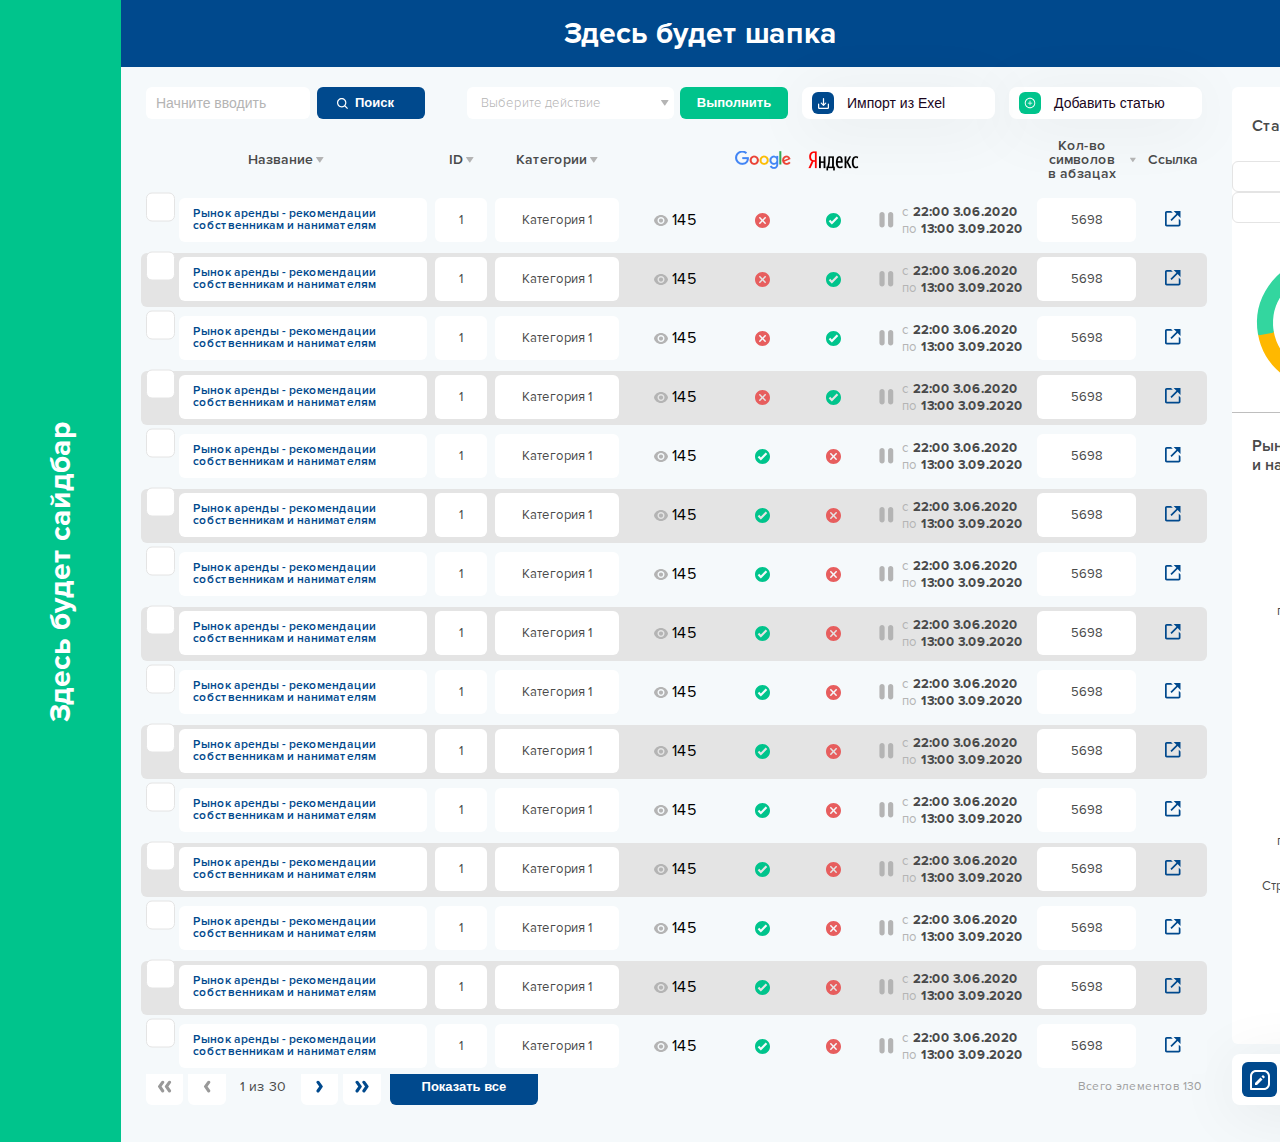
<file: index.html>
<!DOCTYPE html>
<html lang="en">

<head>
    <meta charset="UTF-8">
    <meta http-equiv="X-UA-Compatible" content="IE=edge">
    <meta name="viewport" content="width=device-width, initial-scale=1.0">
    <title>Статьи-тексты</title>
    <link rel="stylesheet" href="css/nice-select.css">
    <link rel="stylesheet" href="css/datepicker.css">
    <link rel="stylesheet" href="https://cdn.jsdelivr.net/npm/bootstrap@4.6.0/dist/css/bootstrap.min.css" integrity="sha384-B0vP5xmATw1+K9KRQjQERJvTumQW0nPEzvF6L/Z6nronJ3oUOFUFpCjEUQouq2+l" crossorigin="anonymous">
    <link rel="stylesheet" href="css/datarangepicker.css">
    <link rel="stylesheet" href="css/style.css">
</head>

<body>
    <div class="wrapper">
        <aside class='removed-sidebar'>
            <span>Здесь будет сайдбар</span>
        </aside>
        <main>
            <header class='removed-header'>Здесь будет шапка</header>
            <div class="content">
                <div class="content__left">
                    <div class="content-top">
                        <div class="content-top__left">
                            <div class="search">
                                <input type="text" placeholder="Начните вводить">
                                <button class="blue-btn">
                                    <svg width="11" height="11" viewBox="0 0 11 11" fill="none" xmlns="http://www.w3.org/2000/svg">
                                        <path d="M4.70412 9.40774C5.74783 9.40753 6.76147 9.05814 7.58363 8.41522L10.1685 11L11 10.1686L8.41508 7.58381C9.05837 6.76162 9.40799 5.7478 9.40824 4.70387C9.40824 2.11027 7.29786 0 4.70412 0C2.11039 0 0 2.11027 0 4.70387C0 7.29747 2.11039 9.40774 4.70412 9.40774ZM4.70412 1.17597C6.64986 1.17597 8.23221 2.75823 8.23221 4.70387C8.23221 6.64951 6.64986 8.23177 4.70412 8.23177C2.75838 8.23177 1.17603 6.64951 1.17603 4.70387C1.17603 2.75823 2.75838 1.17597 4.70412 1.17597Z" fill="white"/>
                                    </svg>
                                    <span>Поиск</span>
                                </button>
                            </div>
                            <div class="action">
                                <select class="select">
                                    <option disabled selected value="">Выберите действие</option>
                                    <option value="действие 1">действие 1</option>
                                    <option value="действие 2">действие 2</option>
                                    <option value="действие 3">действие 3</option>
                                </select>
                                <button class="green-btn">Выполнить</button>
                            </div>
                        </div>
                        <div class="content-top__right">
                            <button class="import-excel download-btn custom-btn">
                                <i>
                                    <svg width="11" height="11" viewBox="0 0 16 16" fill="none" xmlns="http://www.w3.org/2000/svg">
                                        <path d="M14.2222 8.88889V13.3333C14.2222 13.8222 13.8222 14.2222 13.3333 14.2222H2.66667C2.17778 14.2222 1.77778 13.8222 1.77778 13.3333V8.88889C1.77778 8.4 1.37778 8 0.888889 8C0.4 8 0 8.4 0 8.88889V14.2222C0 15.2 0.8 16 1.77778 16H14.2222C15.2 16 16 15.2 16 14.2222V8.88889C16 8.4 15.6 8 15.1111 8C14.6222 8 14.2222 8.4 14.2222 8.88889ZM8.88889 8.59556L10.56 6.92444C10.6423 6.84215 10.74 6.77687 10.8475 6.73233C10.955 6.68779 11.0703 6.66487 11.1867 6.66487C11.303 6.66487 11.4183 6.68779 11.5258 6.73233C11.6333 6.77687 11.731 6.84215 11.8133 6.92444C11.8956 7.00674 11.9609 7.10444 12.0054 7.21196C12.05 7.31949 12.0729 7.43473 12.0729 7.55111C12.0729 7.66749 12.05 7.78274 12.0054 7.89026C11.9609 7.99778 11.8956 8.09548 11.8133 8.17778L8.62222 11.3689C8.53999 11.4513 8.44231 11.5167 8.33478 11.5613C8.22725 11.6059 8.11197 11.6288 7.99556 11.6288C7.87914 11.6288 7.76387 11.6059 7.65633 11.5613C7.5488 11.5167 7.45112 11.4513 7.36889 11.3689L4.17778 8.17778C4.01158 8.01158 3.9182 7.78616 3.9182 7.55111C3.9182 7.31607 4.01158 7.09065 4.17778 6.92444C4.34398 6.75824 4.5694 6.66487 4.80444 6.66487C5.03949 6.66487 5.26491 6.75824 5.43111 6.92444L7.11111 8.59556V0.888889C7.11111 0.4 7.51111 0 8 0C8.48889 0 8.88889 0.4 8.88889 0.888889V8.59556Z" fill="white"></path>
                                    </svg>
                                </i>
                                <span>Импорт из Exel</span>
                                <input type="file" name="" id="">
                            </button>
                            <button class="add-article add-btn custom-btn">
                                <i>
                                    <svg width="12" height="12" viewBox="0 0 12 12" fill="none" xmlns="http://www.w3.org/2000/svg">
                                        <path d="M8.15625 5.625H6.375V3.84375C6.375 3.79219 6.33281 3.75 6.28125 3.75H5.71875C5.66719 3.75 5.625 3.79219 5.625 3.84375V5.625H3.84375C3.79219 5.625 3.75 5.66719 3.75 5.71875V6.28125C3.75 6.33281 3.79219 6.375 3.84375 6.375H5.625V8.15625C5.625 8.20781 5.66719 8.25 5.71875 8.25H6.28125C6.33281 8.25 6.375 8.20781 6.375 8.15625V6.375H8.15625C8.20781 6.375 8.25 6.33281 8.25 6.28125V5.71875C8.25 5.66719 8.20781 5.625 8.15625 5.625Z" fill="white"/>
                                        <path d="M6 0.75C3.10078 0.75 0.75 3.10078 0.75 6C0.75 8.89922 3.10078 11.25 6 11.25C8.89922 11.25 11.25 8.89922 11.25 6C11.25 3.10078 8.89922 0.75 6 0.75ZM6 10.3594C3.59297 10.3594 1.64062 8.40703 1.64062 6C1.64062 3.59297 3.59297 1.64062 6 1.64062C8.40703 1.64062 10.3594 3.59297 10.3594 6C10.3594 8.40703 8.40703 10.3594 6 10.3594Z" fill="white"/>
                                    </svg>
                                </i>
                                <span>Добавить статью</span>
                            </button>
                        </div>
                    </div>
                    <div class="table">
                        <div class="table__head">
                            <div class="table__head-title">
                                <span>Название</span>
                                <svg class="svg-sort" width="8" height="6" viewBox="0 0 8 6" fill="none" xmlns="http://www.w3.org/2000/svg">
                                    <path d="M3.44095 5.46338C3.47535 5.51334 3.52138 5.5542 3.57508 5.58242C3.62878 5.61064 3.68853 5.62539 3.7492 5.62539C3.80986 5.62539 3.86962 5.61064 3.92331 5.58242C3.97701 5.5542 4.02305 5.51334 4.05745 5.46338L7.43245 0.588375C7.47151 0.532147 7.49442 0.466287 7.49869 0.397952C7.50295 0.329618 7.4884 0.261421 7.45663 0.200773C7.42486 0.140124 7.37707 0.0893432 7.31846 0.0539468C7.25985 0.0185505 7.19267 -0.000107379 7.1242 4.6487e-07H0.374198C0.305889 0.000282618 0.23895 0.0191805 0.180578 0.0546616C0.122207 0.0901427 0.0746116 0.140865 0.0429113 0.201373C0.0112111 0.261881 -0.00339494 0.329886 0.000664049 0.398075C0.00472303 0.466263 0.0272934 0.532055 0.065948 0.588375L3.44095 5.46338Z" fill="#B4B4B4"/>
                                </svg>
                            </div>
                            <div class="table__head-title">
                                <span>ID</span>
                                <svg class="svg-sort" width="8" height="6" viewBox="0 0 8 6" fill="none" xmlns="http://www.w3.org/2000/svg">
                                    <path d="M3.44095 5.46338C3.47535 5.51334 3.52138 5.5542 3.57508 5.58242C3.62878 5.61064 3.68853 5.62539 3.7492 5.62539C3.80986 5.62539 3.86962 5.61064 3.92331 5.58242C3.97701 5.5542 4.02305 5.51334 4.05745 5.46338L7.43245 0.588375C7.47151 0.532147 7.49442 0.466287 7.49869 0.397952C7.50295 0.329618 7.4884 0.261421 7.45663 0.200773C7.42486 0.140124 7.37707 0.0893432 7.31846 0.0539468C7.25985 0.0185505 7.19267 -0.000107379 7.1242 4.6487e-07H0.374198C0.305889 0.000282618 0.23895 0.0191805 0.180578 0.0546616C0.122207 0.0901427 0.0746116 0.140865 0.0429113 0.201373C0.0112111 0.261881 -0.00339494 0.329886 0.000664049 0.398075C0.00472303 0.466263 0.0272934 0.532055 0.065948 0.588375L3.44095 5.46338Z" fill="#B4B4B4"/>
                                </svg>
                            </div>
                            <div class="table__head-title">
                                <span>Категории</span>
                                <svg class="svg-sort" width="8" height="6" viewBox="0 0 8 6" fill="none" xmlns="http://www.w3.org/2000/svg">
                                    <path d="M3.44095 5.46338C3.47535 5.51334 3.52138 5.5542 3.57508 5.58242C3.62878 5.61064 3.68853 5.62539 3.7492 5.62539C3.80986 5.62539 3.86962 5.61064 3.92331 5.58242C3.97701 5.5542 4.02305 5.51334 4.05745 5.46338L7.43245 0.588375C7.47151 0.532147 7.49442 0.466287 7.49869 0.397952C7.50295 0.329618 7.4884 0.261421 7.45663 0.200773C7.42486 0.140124 7.37707 0.0893432 7.31846 0.0539468C7.25985 0.0185505 7.19267 -0.000107379 7.1242 4.6487e-07H0.374198C0.305889 0.000282618 0.23895 0.0191805 0.180578 0.0546616C0.122207 0.0901427 0.0746116 0.140865 0.0429113 0.201373C0.0112111 0.261881 -0.00339494 0.329886 0.000664049 0.398075C0.00472303 0.466263 0.0272934 0.532055 0.065948 0.588375L3.44095 5.46338Z" fill="#B4B4B4"/>
                                </svg>
                            </div>
                            <div class="table__head-title">
                            </div>
                            <div class="table__head-title table__head-title--google">
                                <img src="img/google.png" alt="">
                            </div>
                            <div class="table__head-title table__head-title--yandex">
                                <img src="img/yandex.png" alt="">
                            </div>

                            <div class="table__head-title">

                            </div>
                            <div class="table__head-title">
                                <span>Кол-во символов <br> в абзацах</span>
                                <svg class="svg-sort" width="8" height="6" viewBox="0 0 8 6" fill="none" xmlns="http://www.w3.org/2000/svg">
                                    <path d="M3.44095 5.46338C3.47535 5.51334 3.52138 5.5542 3.57508 5.58242C3.62878 5.61064 3.68853 5.62539 3.7492 5.62539C3.80986 5.62539 3.86962 5.61064 3.92331 5.58242C3.97701 5.5542 4.02305 5.51334 4.05745 5.46338L7.43245 0.588375C7.47151 0.532147 7.49442 0.466287 7.49869 0.397952C7.50295 0.329618 7.4884 0.261421 7.45663 0.200773C7.42486 0.140124 7.37707 0.0893432 7.31846 0.0539468C7.25985 0.0185505 7.19267 -0.000107379 7.1242 4.6487e-07H0.374198C0.305889 0.000282618 0.23895 0.0191805 0.180578 0.0546616C0.122207 0.0901427 0.0746116 0.140865 0.0429113 0.201373C0.0112111 0.261881 -0.00339494 0.329886 0.000664049 0.398075C0.00472303 0.466263 0.0272934 0.532055 0.065948 0.588375L3.44095 5.46338Z" fill="#B4B4B4"/>
                                </svg>
                            </div>
                            <div class="table__head-title">
                                <span>Ссылка</span>
                            </div>
                        </div>
                        <div class="table__row">
                            <div>
                                <div class="table__check">
                                    <input type='checkbox' class="checkbox" id='c' />
                                    <label for='c'></label>
                                </div>
                                <div class="table__title">
                                    Рынок аренды - рекомендации собственникам и нанимателям
                                </div>
                            </div>
                            <div class="table__id">1</div>
                            <div class="table__tag">Категория 1</div>
                            <div class="table__views">
                                <img src="img/views.svg" alt="">&#160;
                                <span>145</span>
                            </div>
                            <div class="table__google">
                                <img src="img/hasno.svg" alt="">
                            </div>
                            <div class="table__yandex">
                                <img src="img/has.svg" alt="">
                            </div>
                            <div class="table__period">
                                <button></button>
                                <div>
                                    <p>
                                        <span>с</span>
                                        <strong> 22:00 3.06.2020</strong>
                                    </p>
                                    <p>
                                        <span>по</span>
                                        <strong>13:00 3.09.2020</strong>
                                    </p>
                                </div>
                            </div>
                            <div class="table__num">5698</div>
                            <div class="table__link">
                                <a href=""><img src="img/link.svg" alt=""></a>
                            </div>
                        </div>
                        <div class="table__row">
                            <div>
                                <div class="table__check">
                                    <input type='checkbox' class="checkbox" id='c2' />
                                    <label for='c2'></label>
                                </div>
                                <div class="table__title">
                                    Рынок аренды - рекомендации собственникам и нанимателям
                                </div>
                            </div>
                            <div class="table__id">1</div>
                            <div class="table__tag">Категория 1</div>
                            <div class="table__views">
                                <img src="img/views.svg" alt="">&#160;
                                <span>145</span>
                            </div>
                            <div class="table__google">
                                <img src="img/hasno.svg" alt="">
                            </div>
                            <div class="table__yandex">
                                <img src="img/has.svg" alt="">
                            </div>
                            <div class="table__period">
                                <button></button>
                                <div>
                                    <p>
                                        <span>с</span>
                                        <strong> 22:00 3.06.2020</strong>
                                    </p>
                                    <p>
                                        <span>по</span>
                                        <strong>13:00 3.09.2020</strong>
                                    </p>
                                </div>
                            </div>
                            <div class="table__num">5698</div>
                            <div class="table__link">
                                <a href=""><img src="img/link.svg" alt=""></a>
                            </div>
                        </div>
                        <div class="table__row">
                            <div>
                                <div class="table__check">
                                    <input type='checkbox' class="checkbox" id='c3' />
                                    <label for='c3'></label>
                                </div>
                                <div class="table__title">
                                    Рынок аренды - рекомендации собственникам и нанимателям
                                </div>
                            </div>
                            <div class="table__id">1</div>
                            <div class="table__tag">Категория 1</div>
                            <div class="table__views">
                                <img src="img/views.svg" alt="">&#160;
                                <span>145</span>
                            </div>
                            <div class="table__google">
                                <img src="img/hasno.svg" alt="">
                            </div>
                            <div class="table__yandex">
                                <img src="img/has.svg" alt="">
                            </div>
                            <div class="table__period">
                                <button></button>
                                <div>
                                    <p>
                                        <span>с</span>
                                        <strong> 22:00 3.06.2020</strong>
                                    </p>
                                    <p>
                                        <span>по</span>
                                        <strong>13:00 3.09.2020</strong>
                                    </p>
                                </div>
                            </div>
                            <div class="table__num">5698</div>
                            <div class="table__link">
                                <a href=""><img src="img/link.svg" alt=""></a>
                            </div>
                        </div>
                        <div class="table__row">
                            <div>
                                <div class="table__check">
                                    <input type='checkbox' class="checkbox" id='c4' />
                                    <label for='c4'></label>
                                </div>
                                <div class="table__title">
                                    Рынок аренды - рекомендации собственникам и нанимателям
                                </div>
                            </div>
                            <div class="table__id">1</div>
                            <div class="table__tag">Категория 1</div>
                            <div class="table__views">
                                <img src="img/views.svg" alt="">&#160;
                                <span>145</span>
                            </div>
                            <div class="table__google">
                                <img src="img/hasno.svg" alt="">
                            </div>
                            <div class="table__yandex">
                                <img src="img/has.svg" alt="">
                            </div>
                            <div class="table__period">
                                <button></button>
                                <div>
                                    <p>
                                        <span>с</span>
                                        <strong> 22:00 3.06.2020</strong>
                                    </p>
                                    <p>
                                        <span>по</span>
                                        <strong>13:00 3.09.2020</strong>
                                    </p>
                                </div>
                            </div>
                            <div class="table__num">5698</div>
                            <div class="table__link">
                                <a href=""><img src="img/link.svg" alt=""></a>
                            </div>
                        </div>
                        <div class="table__row">
                            <div>
                                <div class="table__check">
                                    <input type='checkbox' class="checkbox" id='c5' />
                                    <label for='c5'></label>
                                </div>
                                <div class="table__title">
                                    Рынок аренды - рекомендации собственникам и нанимателям
                                </div>
                            </div>
                            <div class="table__id">1</div>
                            <div class="table__tag">Категория 1</div>
                            <div class="table__views">
                                <img src="img/views.svg" alt="">&#160;
                                <span>145</span>
                            </div>
                            <div class="table__google">
                                <img src="img/has.svg" alt="">
                            </div>
                            <div class="table__yandex">
                                <img src="img/hasno.svg" alt="">
                            </div>
                            <div class="table__period">
                                <button></button>
                                <div>
                                    <p>
                                        <span>с</span>
                                        <strong> 22:00 3.06.2020</strong>
                                    </p>
                                    <p>
                                        <span>по</span>
                                        <strong>13:00 3.09.2020</strong>
                                    </p>
                                </div>
                            </div>
                            <div class="table__num">5698</div>
                            <div class="table__link">
                                <a href=""><img src="img/link.svg" alt=""></a>
                            </div>
                        </div>
                        <div class="table__row">
                            <div>
                                <div class="table__check">
                                    <input type='checkbox' class="checkbox" id='c6' />
                                    <label for='c6'></label>
                                </div>
                                <div class="table__title">
                                    Рынок аренды - рекомендации собственникам и нанимателям
                                </div>
                            </div>
                            <div class="table__id">1</div>
                            <div class="table__tag">Категория 1</div>
                            <div class="table__views">
                                <img src="img/views.svg" alt="">&#160;
                                <span>145</span>
                            </div>
                            <div class="table__google">
                                <img src="img/has.svg" alt="">
                            </div>
                            <div class="table__yandex">
                                <img src="img/hasno.svg" alt="">
                            </div>
                            <div class="table__period">
                                <button></button>
                                <div>
                                    <p>
                                        <span>с</span>
                                        <strong> 22:00 3.06.2020</strong>
                                    </p>
                                    <p>
                                        <span>по</span>
                                        <strong>13:00 3.09.2020</strong>
                                    </p>
                                </div>
                            </div>
                            <div class="table__num">5698</div>
                            <div class="table__link">
                                <a href=""><img src="img/link.svg" alt=""></a>
                            </div>
                        </div>
                        <div class="table__row">
                            <div>
                                <div class="table__check">
                                    <input type='checkbox' class="checkbox" id='c7' />
                                    <label for='c7'></label>
                                </div>
                                <div class="table__title">
                                    Рынок аренды - рекомендации собственникам и нанимателям
                                </div>
                            </div>
                            <div class="table__id">1</div>
                            <div class="table__tag">Категория 1</div>
                            <div class="table__views">
                                <img src="img/views.svg" alt="">&#160;
                                <span>145</span>
                            </div>
                            <div class="table__google">
                                <img src="img/has.svg" alt="">
                            </div>
                            <div class="table__yandex">
                                <img src="img/hasno.svg" alt="">
                            </div>
                            <div class="table__period">
                                <button></button>
                                <div>
                                    <p>
                                        <span>с</span>
                                        <strong> 22:00 3.06.2020</strong>
                                    </p>
                                    <p>
                                        <span>по</span>
                                        <strong>13:00 3.09.2020</strong>
                                    </p>
                                </div>
                            </div>
                            <div class="table__num">5698</div>
                            <div class="table__link">
                                <a href=""><img src="img/link.svg" alt=""></a>
                            </div>
                        </div>
                        <div class="table__row">
                            <div>
                                <div class="table__check">
                                    <input type='checkbox' class="checkbox" id='c8' />
                                    <label for='c8'></label>
                                </div>
                                <div class="table__title">
                                    Рынок аренды - рекомендации собственникам и нанимателям
                                </div>
                            </div>
                            <div class="table__id">1</div>
                            <div class="table__tag">Категория 1</div>
                            <div class="table__views">
                                <img src="img/views.svg" alt="">&#160;
                                <span>145</span>
                            </div>
                            <div class="table__google">
                                <img src="img/has.svg" alt="">
                            </div>
                            <div class="table__yandex">
                                <img src="img/hasno.svg" alt="">
                            </div>
                            <div class="table__period">
                                <button></button>
                                <div>
                                    <p>
                                        <span>с</span>
                                        <strong> 22:00 3.06.2020</strong>
                                    </p>
                                    <p>
                                        <span>по</span>
                                        <strong>13:00 3.09.2020</strong>
                                    </p>
                                </div>
                            </div>
                            <div class="table__num">5698</div>
                            <div class="table__link">
                                <a href=""><img src="img/link.svg" alt=""></a>
                            </div>
                        </div>
                        <div class="table__row">
                            <div>
                                <div class="table__check">
                                    <input type='checkbox' class="checkbox" id='c9' />
                                    <label for='c9'></label>
                                </div>
                                <div class="table__title">
                                    Рынок аренды - рекомендации собственникам и нанимателям
                                </div>
                            </div>
                            <div class="table__id">1</div>
                            <div class="table__tag">Категория 1</div>
                            <div class="table__views">
                                <img src="img/views.svg" alt="">&#160;
                                <span>145</span>
                            </div>
                            <div class="table__google">
                                <img src="img/has.svg" alt="">
                            </div>
                            <div class="table__yandex">
                                <img src="img/hasno.svg" alt="">
                            </div>
                            <div class="table__period">
                                <button></button>
                                <div>
                                    <p>
                                        <span>с</span>
                                        <strong> 22:00 3.06.2020</strong>
                                    </p>
                                    <p>
                                        <span>по</span>
                                        <strong>13:00 3.09.2020</strong>
                                    </p>
                                </div>
                            </div>
                            <div class="table__num">5698</div>
                            <div class="table__link">
                                <a href=""><img src="img/link.svg" alt=""></a>
                            </div>
                        </div>
                        <div class="table__row">
                            <div>
                                <div class="table__check">
                                    <input type='checkbox' class="checkbox" id='c10' />
                                    <label for='c10'></label>
                                </div>
                                <div class="table__title">
                                    Рынок аренды - рекомендации собственникам и нанимателям
                                </div>
                            </div>
                            <div class="table__id">1</div>
                            <div class="table__tag">Категория 1</div>
                            <div class="table__views">
                                <img src="img/views.svg" alt="">&#160;
                                <span>145</span>
                            </div>
                            <div class="table__google">
                                <img src="img/has.svg" alt="">
                            </div>
                            <div class="table__yandex">
                                <img src="img/hasno.svg" alt="">
                            </div>
                            <div class="table__period">
                                <button></button>
                                <div>
                                    <p>
                                        <span>с</span>
                                        <strong> 22:00 3.06.2020</strong>
                                    </p>
                                    <p>
                                        <span>по</span>
                                        <strong>13:00 3.09.2020</strong>
                                    </p>
                                </div>
                            </div>
                            <div class="table__num">5698</div>
                            <div class="table__link">
                                <a href=""><img src="img/link.svg" alt=""></a>
                            </div>
                        </div>
                        <div class="table__row">
                            <div>
                                <div class="table__check">
                                    <input type='checkbox' class="checkbox" id='c11' />
                                    <label for='c11'></label>
                                </div>
                                <div class="table__title">
                                    Рынок аренды - рекомендации собственникам и нанимателям
                                </div>
                            </div>
                            <div class="table__id">1</div>
                            <div class="table__tag">Категория 1</div>
                            <div class="table__views">
                                <img src="img/views.svg" alt="">&#160;
                                <span>145</span>
                            </div>
                            <div class="table__google">
                                <img src="img/has.svg" alt="">
                            </div>
                            <div class="table__yandex">
                                <img src="img/hasno.svg" alt="">
                            </div>
                            <div class="table__period">
                                <button></button>
                                <div>
                                    <p>
                                        <span>с</span>
                                        <strong> 22:00 3.06.2020</strong>
                                    </p>
                                    <p>
                                        <span>по</span>
                                        <strong>13:00 3.09.2020</strong>
                                    </p>
                                </div>
                            </div>
                            <div class="table__num">5698</div>
                            <div class="table__link">
                                <a href=""><img src="img/link.svg" alt=""></a>
                            </div>
                        </div>
                        <div class="table__row">
                            <div>
                                <div class="table__check">
                                    <input type='checkbox' class="checkbox" id='c12' />
                                    <label for='c12'></label>
                                </div>
                                <div class="table__title">
                                    Рынок аренды - рекомендации собственникам и нанимателям
                                </div>
                            </div>
                            <div class="table__id">1</div>
                            <div class="table__tag">Категория 1</div>
                            <div class="table__views">
                                <img src="img/views.svg" alt="">&#160;
                                <span>145</span>
                            </div>
                            <div class="table__google">
                                <img src="img/has.svg" alt="">
                            </div>
                            <div class="table__yandex">
                                <img src="img/hasno.svg" alt="">
                            </div>
                            <div class="table__period">
                                <button></button>
                                <div>
                                    <p>
                                        <span>с</span>
                                        <strong> 22:00 3.06.2020</strong>
                                    </p>
                                    <p>
                                        <span>по</span>
                                        <strong>13:00 3.09.2020</strong>
                                    </p>
                                </div>
                            </div>
                            <div class="table__num">5698</div>
                            <div class="table__link">
                                <a href=""><img src="img/link.svg" alt=""></a>
                            </div>
                        </div>
                        <div class="table__row">
                            <div>
                                <div class="table__check">
                                    <input type='checkbox' class="checkbox" id='c6' />
                                    <label for='c6'></label>
                                </div>
                                <div class="table__title">
                                    Рынок аренды - рекомендации собственникам и нанимателям
                                </div>
                            </div>
                            <div class="table__id">1</div>
                            <div class="table__tag">Категория 1</div>
                            <div class="table__views">
                                <img src="img/views.svg" alt="">&#160;
                                <span>145</span>
                            </div>
                            <div class="table__google">
                                <img src="img/has.svg" alt="">
                            </div>
                            <div class="table__yandex">
                                <img src="img/hasno.svg" alt="">
                            </div>
                            <div class="table__period">
                                <button></button>
                                <div>
                                    <p>
                                        <span>с</span>
                                        <strong> 22:00 3.06.2020</strong>
                                    </p>
                                    <p>
                                        <span>по</span>
                                        <strong>13:00 3.09.2020</strong>
                                    </p>
                                </div>
                            </div>
                            <div class="table__num">5698</div>
                            <div class="table__link">
                                <a href=""><img src="img/link.svg" alt=""></a>
                            </div>
                        </div>
                        <div class="table__row">
                            <div>
                                <div class="table__check">
                                    <input type='checkbox' class="checkbox" id='c7' />
                                    <label for='c7'></label>
                                </div>
                                <div class="table__title">
                                    Рынок аренды - рекомендации собственникам и нанимателям
                                </div>
                            </div>
                            <div class="table__id">1</div>
                            <div class="table__tag">Категория 1</div>
                            <div class="table__views">
                                <img src="img/views.svg" alt="">&#160;
                                <span>145</span>
                            </div>
                            <div class="table__google">
                                <img src="img/has.svg" alt="">
                            </div>
                            <div class="table__yandex">
                                <img src="img/hasno.svg" alt="">
                            </div>
                            <div class="table__period">
                                <button></button>
                                <div>
                                    <p>
                                        <span>с</span>
                                        <strong> 22:00 3.06.2020</strong>
                                    </p>
                                    <p>
                                        <span>по</span>
                                        <strong>13:00 3.09.2020</strong>
                                    </p>
                                </div>
                            </div>
                            <div class="table__num">5698</div>
                            <div class="table__link">
                                <a href=""><img src="img/link.svg" alt=""></a>
                            </div>
                        </div>
                        <div class="table__row">
                            <div>
                                <div class="table__check">
                                    <input type='checkbox' class="checkbox" id='c8' />
                                    <label for='c8'></label>
                                </div>
                                <div class="table__title">
                                    Рынок аренды - рекомендации собственникам и нанимателям
                                </div>
                            </div>
                            <div class="table__id">1</div>
                            <div class="table__tag">Категория 1</div>
                            <div class="table__views">
                                <img src="img/views.svg" alt="">&#160;
                                <span>145</span>
                            </div>
                            <div class="table__google">
                                <img src="img/has.svg" alt="">
                            </div>
                            <div class="table__yandex">
                                <img src="img/hasno.svg" alt="">
                            </div>
                            <div class="table__period">
                                <button></button>
                                <div>
                                    <p>
                                        <span>с</span>
                                        <strong> 22:00 3.06.2020</strong>
                                    </p>
                                    <p>
                                        <span>по</span>
                                        <strong>13:00 3.09.2020</strong>
                                    </p>
                                </div>
                            </div>
                            <div class="table__num">5698</div>
                            <div class="table__link">
                                <a href=""><img src="img/link.svg" alt=""></a>
                            </div>
                        </div>
                    </div>
                    <div class="content-bottom ">
                        <div class="content-bottom__left ">
                            <div class="pagination ">
                                <button class="pagination__btn pagination__btn--disabled ">
                                    <svg width="15 " height="13 " viewBox="0 0 15 13 " fill="none " xmlns="http://www.w3.org/2000/svg ">
                                        <path d="M1.089 7.08982L4.53102 11.9035C4.82069 12.3125 5.28929 12.5596 5.79196 12.5596C7.06142 12.5596 7.79413 11.1282 7.06142 10.0973L4.5651 6.59567L7.06142 3.09401C7.80264 2.06311 7.06142 0.631772 5.79196 0.631772C5.28929
                                    0.631772 4.81218 0.878848 4.5225 1.2878L1.08048 6.10152C0.876002 6.39971 0.876002 6.79163 1.089 7.08982Z " fill="#00498D "/>
                                        <path d="M7.90443 7.08982L11.3379 11.9035C11.6361 12.3125 12.1047 12.5596 12.6074 12.5596C13.8768 12.5596 14.6181 11.1282 13.8768 10.0973L11.3805 6.59567L13.8768 3.09401C14.6181 2.06311 13.8768 0.631772 12.6074
                                    0.631772C12.1047 0.631772 11.6276 0.878848 11.3379 1.2878L7.89591 6.10152C7.69143 6.39971 7.69143 6.79163 7.90443 7.08982Z " fill="#00498D "/>
                                    </svg>
                                </button>
                                <button class="pagination__btn pagination__btn--disabled ">
                                    <svg width="8 " height="13 " viewBox="0 0 8 13 " fill="none " xmlns="http://www.w3.org/2000/svg ">
                                        <path d="M1.09583 7.08982L4.53786 11.9035C4.82753 12.3125 5.29612 12.5596 5.79879 12.5596C7.06825 12.5596 7.80096 11.1282 7.06825 10.0973L4.57194 6.59567L7.06825 3.09401C7.80948 2.06311 7.06825 0.631772 5.79879
                                    0.631772C5.29612 0.631772 4.81901 0.878848 4.52934 1.2878L1.08731 6.10152C0.882838 6.39971 0.882838 6.79163 1.09583 7.08982Z " fill="#00498D "/>
                                    </svg>
                                </button>
                                <span>1 из 30</span>
                                <button class="pagination__btn ">
                                    <svg width="7 " height="13 " viewBox="0 0 7 13 " fill="none " xmlns="http://www.w3.org/2000/svg ">
                                        <path d="M6.66393 6.10146L3.22191 1.28774C2.93224 0.87879 2.46364 0.631714 1.96097 0.631714C0.691513 0.631714 -0.0411954 2.06305 0.691512 3.09395L3.18783 6.59561L0.691512 10.0973C-0.0497153 11.1282 0.691513 12.5595
                                    1.96097 12.5595C2.46364 12.5595 2.94075 12.3124 3.23043 11.9035L6.67245 7.08976C6.87693 6.79157 6.87693 6.39966 6.66393 6.10146Z " fill="#00498D "/>
                                    </svg>
                                </button>
                                <button class="pagination__btn ">
                                    <svg width="14 " height="13 " viewBox="0 0 14 13 " fill="none " xmlns="http://www.w3.org/2000/svg ">
                                        <path d="M13.5223 6.10146L10.0803 1.28774C9.79063 0.87879 9.32204 0.631714 8.81937 0.631714C7.54991 0.631714 6.8172 2.06305 7.54991 3.09395L10.0462 6.59561L7.54991 10.0973C6.80868 11.1282 7.54991 12.5595 8.81937
                                    12.5595C9.32204 12.5595 9.79915 12.3124 10.0888 11.9035L13.5308 7.08976C13.7353 6.79157 13.7353 6.39966 13.5223 6.10146Z " fill="#00498D "/>
                                        <path d="M6.7069 6.10146L3.2734 1.28774C2.9752 0.87879 2.50661 0.631714 2.00394 0.631714C0.734481 0.631714 -0.00674638 2.06305 0.734481 3.09395L3.2308 6.59561L0.734481 10.0973C-0.00674638 11.1282 0.734481 12.5595
                                    2.00394 12.5595C2.50661 12.5595 2.98372 12.3124 3.2734 11.9035L6.71542 7.08976C6.9199 6.79157 6.9199 6.39966 6.7069 6.10146Z " fill="#00498D "/>
                                    </svg>
                                </button>
                            </div>
                            <button class="show__all blue-btn ">
                                <select class="select ">
                                    <option value="Показать все">Показать все</option>
                                    <option value="10 ">10</option>
                                    <option value="20 ">20</option>
                                    <option value="30 ">30</option>
                                </select>
                            </button>
                        </div>
                        <div class="content-bottom__right ">
                            Всего элементов 130
                        </div>
                    </div>
                </div>
                <div class="content__right">
                    <div class="content__right-inner">
                        <p class="content__right-title">Статистика по статьям</p>
                        <!-- <input type="text" name="datesright"> -->
                        <daterangepicker-two-input></daterangepicker-two-input>
                        <div class="statistic">
                            <div class="chart-block">
                                <canvas width="100%" height="100%" id="myChart"></canvas>
                                <span>72%</span>
                            </div>
                            <div class="statistic__block">
                                <div class="statistic__item statistic__item--blue">
                                    <div>
                                        <i></i>
                                        <span>Просмотры</span>
                                    </div>
                                    <div>
                                        <strong>20</strong>
                                        <span>&#160;(32%)</span>
                                    </div>
                                </div>
                                <div class="statistic__item statistic__item--orange">
                                    <div>
                                        <i></i>
                                        <span>Клики</span>
                                    </div>
                                    <div>
                                        <strong>20</strong>
                                        <span> &#160;(32%)</span>
                                    </div>
                                </div>
                                <div class="statistic__item statistic__item--red">
                                    <div>
                                        <i></i>
                                        <span>Избранное</span>
                                    </div>
                                    <div>
                                        <strong>15</strong>
                                        <span> &#160;(24%)</span>
                                    </div>
                                </div>
                                <div class="statistic__item statistic__item--green">
                                    <div>
                                        <i></i>
                                        <span>CTR</span>
                                    </div>
                                    <div>
                                        <strong>7</strong>
                                        <span>&#160; (12%)</span>
                                    </div>
                                </div>
                            </div>
                        </div>
                        <div class="statistic-info">
                            <p class="statistic-info__title">Рынок аренды - рекомендации собственникам и нанимателям</p>
                            <div class="pr-3 statistic-info__item">
                                <span>Название</span>
                                <div>Рынок аренды - рекомендации собственникам и нанимателям</div>
                            </div>
                            <div class="statistic-info__item">
                                <span>ID</span>
                                <div>1</div>
                            </div>
                            <div class="statistic-info__item">
                                <span>Дата <br> публикации</span>
                                <div>23.05.2020</div>
                            </div>
                            <div class="statistic-info__item">
                                <span>Теги</span>
                                <div>Недвижимость, Недвижимость, Недвижимость, Недвижимость,Недвижимость,</div>
                            </div>
                            <div class="statistic-info__item">
                                <span>Оценка</span>
                                <div class="rating-block justify-content-start">
                                    <div class="rating">
                                        <svg class="rating__item" width="17" height="17" viewBox="0 0 17 17" fill="none" xmlns="http://www.w3.org/2000/svg">
                                            <path d="M16.4505 5.98618L11.3543 5.21059L9.07611 0.374144C9.01388 0.241725 8.91152 0.134529 8.78506 0.0693701C8.46793 -0.0945772 8.08254 0.0420455 7.92397 0.374144L5.64581 5.21059L0.549539 5.98618C0.409035 6.0072 0.280575 6.07656 0.182222 6.18166C0.0633192 6.30964 -0.00220171 6.48181 5.64944e-05 6.66035C0.0023147 6.83888 0.0721672 7.00918 0.194265 7.13381L3.88148 10.8983L3.01036 16.214C2.98993 16.3376 3.003 16.4648 3.04808 16.5811C3.09316 16.6973 3.16845 16.7981 3.26541 16.8718C3.36237 16.9456 3.47713 16.9894 3.59666 16.9983C3.7162 17.0072 3.83573 16.9809 3.9417 16.9223L8.50004 14.4127L13.0584 16.9223C13.1828 16.9917 13.3273 17.0148 13.4658 16.9896C13.8151 16.9265 14.0499 16.5797 13.9897 16.214L13.1186 10.8983L16.8058 7.13381C16.9062 7.03082 16.9724 6.8963 16.9925 6.74917C17.0467 6.38134 16.8018 6.04083 16.4505 5.98618Z" fill="#FFCD4D"></path>
                                        </svg>
                                        <svg class="rating__item" width="17" height="17" viewBox="0 0 17 17" fill="none" xmlns="http://www.w3.org/2000/svg">
                                            <path d="M16.4505 5.98618L11.3543 5.21059L9.07611 0.374144C9.01388 0.241725 8.91152 0.134529 8.78506 0.0693701C8.46793 -0.0945772 8.08254 0.0420455 7.92397 0.374144L5.64581 5.21059L0.549539 5.98618C0.409035 6.0072 0.280575 6.07656 0.182222 6.18166C0.0633192 6.30964 -0.00220171 6.48181 5.64944e-05 6.66035C0.0023147 6.83888 0.0721672 7.00918 0.194265 7.13381L3.88148 10.8983L3.01036 16.214C2.98993 16.3376 3.003 16.4648 3.04808 16.5811C3.09316 16.6973 3.16845 16.7981 3.26541 16.8718C3.36237 16.9456 3.47713 16.9894 3.59666 16.9983C3.7162 17.0072 3.83573 16.9809 3.9417 16.9223L8.50004 14.4127L13.0584 16.9223C13.1828 16.9917 13.3273 17.0148 13.4658 16.9896C13.8151 16.9265 14.0499 16.5797 13.9897 16.214L13.1186 10.8983L16.8058 7.13381C16.9062 7.03082 16.9724 6.8963 16.9925 6.74917C17.0467 6.38134 16.8018 6.04083 16.4505 5.98618Z" fill="#FFCD4D"></path>
                                        </svg>
                                        <svg class="rating__item" width="17" height="17" viewBox="0 0 17 17" fill="none" xmlns="http://www.w3.org/2000/svg">
                                            <path d="M16.4505 5.98618L11.3543 5.21059L9.07611 0.374144C9.01388 0.241725 8.91152 0.134529 8.78506 0.0693701C8.46793 -0.0945772 8.08254 0.0420455 7.92397 0.374144L5.64581 5.21059L0.549539 5.98618C0.409035 6.0072 0.280575 6.07656 0.182222 6.18166C0.0633192 6.30964 -0.00220171 6.48181 5.64944e-05 6.66035C0.0023147 6.83888 0.0721672 7.00918 0.194265 7.13381L3.88148 10.8983L3.01036 16.214C2.98993 16.3376 3.003 16.4648 3.04808 16.5811C3.09316 16.6973 3.16845 16.7981 3.26541 16.8718C3.36237 16.9456 3.47713 16.9894 3.59666 16.9983C3.7162 17.0072 3.83573 16.9809 3.9417 16.9223L8.50004 14.4127L13.0584 16.9223C13.1828 16.9917 13.3273 17.0148 13.4658 16.9896C13.8151 16.9265 14.0499 16.5797 13.9897 16.214L13.1186 10.8983L16.8058 7.13381C16.9062 7.03082 16.9724 6.8963 16.9925 6.74917C17.0467 6.38134 16.8018 6.04083 16.4505 5.98618Z" fill="#FFCD4D"></path>
                                        </svg>
                                        <svg class="rating__item" width="17" height="17" viewBox="0 0 17 17" fill="none" xmlns="http://www.w3.org/2000/svg">
                                            <path d="M16.4505 5.98618L11.3543 5.21059L9.07611 0.374144C9.01388 0.241725 8.91152 0.134529 8.78506 0.0693701C8.46793 -0.0945772 8.08254 0.0420455 7.92397 0.374144L5.64581 5.21059L0.549539 5.98618C0.409035 6.0072 0.280575 6.07656 0.182222 6.18166C0.0633192 6.30964 -0.00220171 6.48181 5.64944e-05 6.66035C0.0023147 6.83888 0.0721672 7.00918 0.194265 7.13381L3.88148 10.8983L3.01036 16.214C2.98993 16.3376 3.003 16.4648 3.04808 16.5811C3.09316 16.6973 3.16845 16.7981 3.26541 16.8718C3.36237 16.9456 3.47713 16.9894 3.59666 16.9983C3.7162 17.0072 3.83573 16.9809 3.9417 16.9223L8.50004 14.4127L13.0584 16.9223C13.1828 16.9917 13.3273 17.0148 13.4658 16.9896C13.8151 16.9265 14.0499 16.5797 13.9897 16.214L13.1186 10.8983L16.8058 7.13381C16.9062 7.03082 16.9724 6.8963 16.9925 6.74917C17.0467 6.38134 16.8018 6.04083 16.4505 5.98618Z" fill="#FFCD4D"></path>
                                        </svg>
                                        <svg width="17" height="17" viewBox="0 0 17 17" fill="none" xmlns="http://www.w3.org/2000/svg">
                                            <path d="M16.4505 5.98618L11.3543 5.21059L9.07611 0.374144C9.01388 0.241725 8.91152 0.134529 8.78506 0.0693701C8.46793 -0.0945772 8.08254 0.0420455 7.92397 0.374144L5.64581 5.21059L0.549539 5.98618C0.409035 6.0072 0.280575 6.07656 0.182222 6.18166C0.0633192 6.30964 -0.00220171 6.48181 5.64944e-05 6.66035C0.0023147 6.83888 0.0721672 7.00918 0.194265 7.13381L3.88148 10.8983L3.01036 16.214C2.98993 16.3376 3.003 16.4648 3.04808 16.5811C3.09316 16.6973 3.16845 16.7981 3.26541 16.8718C3.36237 16.9456 3.47713 16.9894 3.59666 16.9983C3.7162 17.0072 3.83573 16.9809 3.9417 16.9223L8.50004 14.4127L13.0584 16.9223C13.1828 16.9917 13.3273 17.0148 13.4658 16.9896C13.8151 16.9265 14.0499 16.5797 13.9897 16.214L13.1186 10.8983L16.8058 7.13381C16.9062 7.03082 16.9724 6.8963 16.9925 6.74917C17.0467 6.38134 16.8018 6.04083 16.4505 5.98618Z" fill="#B4B4B4"></path>
                                        </svg>
                                    </div>
                                    <div class="rating-num">
                                        <svg width="12" height="12" viewBox="0 0 12 12" fill="none" xmlns="http://www.w3.org/2000/svg">
                                            <path d="M11.9894 4.63497C11.9641 4.55721 11.8969 4.5005 11.8159 4.48869L7.93022 3.92399L6.19252 0.403059C6.15643 0.329599 6.08168 0.283203 6.00006 0.283203C5.91844 0.283203 5.84348 0.329599 5.8076 0.403059L4.06969 3.92421L0.184033 4.48891C0.103055 4.50072 0.0360388 4.55721 0.0104781 4.63518C-0.0146531 4.71272 0.00618214 4.79821 0.0648214 4.85513L2.87671 7.59593L2.21278 11.4661C2.19903 11.5467 2.23211 11.6281 2.29805 11.6762C2.36443 11.7247 2.45228 11.731 2.52423 11.6925L6.00006 9.86546L9.47546 11.6925C9.50682 11.7091 9.5414 11.7172 9.57556 11.7172C9.62002 11.7172 9.66427 11.7035 9.70185 11.6762C9.76801 11.6281 9.80109 11.5467 9.78713 11.4661L9.12341 7.59614L11.9353 4.85513C11.9937 4.79778 12.0148 4.71251 11.9894 4.63497Z" fill="#B4B4B4"></path>
                                        </svg>
                                        <span>4</span>
                                    </div>
                                    <div class="rating-group">
                                        <img src="img/group-star.svg" alt="">
                                        <span>127</span>
                                    </div>
                                </div>
                            </div>
                            <div class="statistic-info__item">
                                <span>Кол-во символов <br>                                в абзацах</span>
                                <div>5698</div>
                            </div>
                            <div class="statistic-info__item">
                                <span>Дата <br> публикации</span>
                                <div class="period__block">
                                    <div class="table__period">
                                        <div>
                                            <p>
                                                <span>с</span>
                                                <strong> 22:00 3.06.2020</strong>
                                            </p>
                                            <p>
                                                <span>по</span>
                                                <strong>13:00 3.09.2020</strong>
                                            </p>
                                        </div>
                                    </div>
                                    <div class="period__buttons">
                                        <button><img src="img/play.svg" alt=""></button>
                                        <button><img src="img/pause.svg" alt=""></button>
                                        <button><img src="img/clock.svg" alt=""></button>
                                    </div>
                                </div>
                            </div>
                            <div class="statistic-info__item">
                                <span>Страница SEO</span>
                                <div>
                                    <a href=""><img src="img/link.svg" alt=""></a>
                                </div>
                            </div>
                        </div>
                    </div>

                    <div class="content__right-nav">
                        <button class="edit-btn custom-btn">
                            <i>
                                <svg width="20" height="20" viewBox="0 0 20 20" fill="none" xmlns="http://www.w3.org/2000/svg">
                                    <path d="M14 0H6C2.691 0 0 2.691 0 6V19C0 19.2652 0.105357 19.5196 0.292893 19.7071C0.48043 19.8946 0.734784 20 1 20H14C17.309 20 20 17.309 20 14V6C20 2.691 17.309 0 14 0ZM18 14C18 16.206 16.206 18 14 18H2V6C2 3.794 3.794 2 6 2H14C16.206 2 18 3.794 18 6V14Z" fill="white"/>
                                    <path d="M5 12.9868V14.9858H6.999L12.528 9.46382L10.53 7.46582L5 12.9868Z" fill="white"/>
                                    <path d="M13.4707 8.522L11.4727 6.522L12.9957 5L14.9957 6.999L13.4707 8.522Z" fill="white"/>
                                </svg>
                            </i>
                            <span>Редактировать</span>
                        </button>
                        <button class="delete-btn custom-btn">
                            <i>
                                <svg width="22" height="22" viewBox="0 0 22 22" fill="none" xmlns="http://www.w3.org/2000/svg">
                                    <path d="M11 0C8.08262 0 5.28473 1.15893 3.22183 3.22183C1.15893 5.28473 0 8.08262 0 11C0 13.9174 1.15893 16.7153 3.22183 18.7782C5.28473 20.8411 8.08262 22 11 22C13.9174 22 16.7153 20.8411 18.7782 18.7782C20.8411 16.7153 22 13.9174 22 11C22 8.08262 20.8411 5.28473 18.7782 3.22183C16.7153 1.15893 13.9174 0 11 0V0ZM11 19.9375C8.62963 19.9375 6.35634 18.9959 4.68023 17.3198C3.00413 15.6437 2.0625 13.3704 2.0625 11C2.0625 8.62963 3.00413 6.35634 4.68023 4.68023C6.35634 3.00413 8.62963 2.0625 11 2.0625C13.3704 2.0625 15.6437 3.00413 17.3198 4.68023C18.9959 6.35634 19.9375 8.62963 19.9375 11C19.9375 13.3704 18.9959 15.6437 17.3198 17.3198C15.6437 18.9959 13.3704 19.9375 11 19.9375Z" fill="#FFFFFF"/>
                                    <path d="M14.4375 5.5L11 8.9375L7.5625 5.5L5.5 7.5625L8.9375 11L5.5 14.4375L7.5625 16.5L11 13.0625L14.4375 16.5L16.5 14.4375L13.0625 11L16.5 7.5625L14.4375 5.5Z" fill="#FFFFFF"/>
                                </svg>
                            </i>
                            <span>Удалить</span>
                        </button>
                    </div>

                </div>

            </div>
        </main>
    </div>

    <script src="js/jquery-1.11.3.min.js"></script>
    <script src="js/bootstrap.min.js"></script>
    <script src="js/jquery.mCustomScrollbar.concat.min.js"></script>
    <script src="js/jquery.nice-select.min.js"></script>
    <script src="js/datapicker.js"></script>
    <script src="js/chart.min.js"></script>
    <script src="js/moment.js"></script>
    <script src="js/daterangepicker.js"></script>
    <script src="js/index.js"></script>
</body>

</html>
</file>
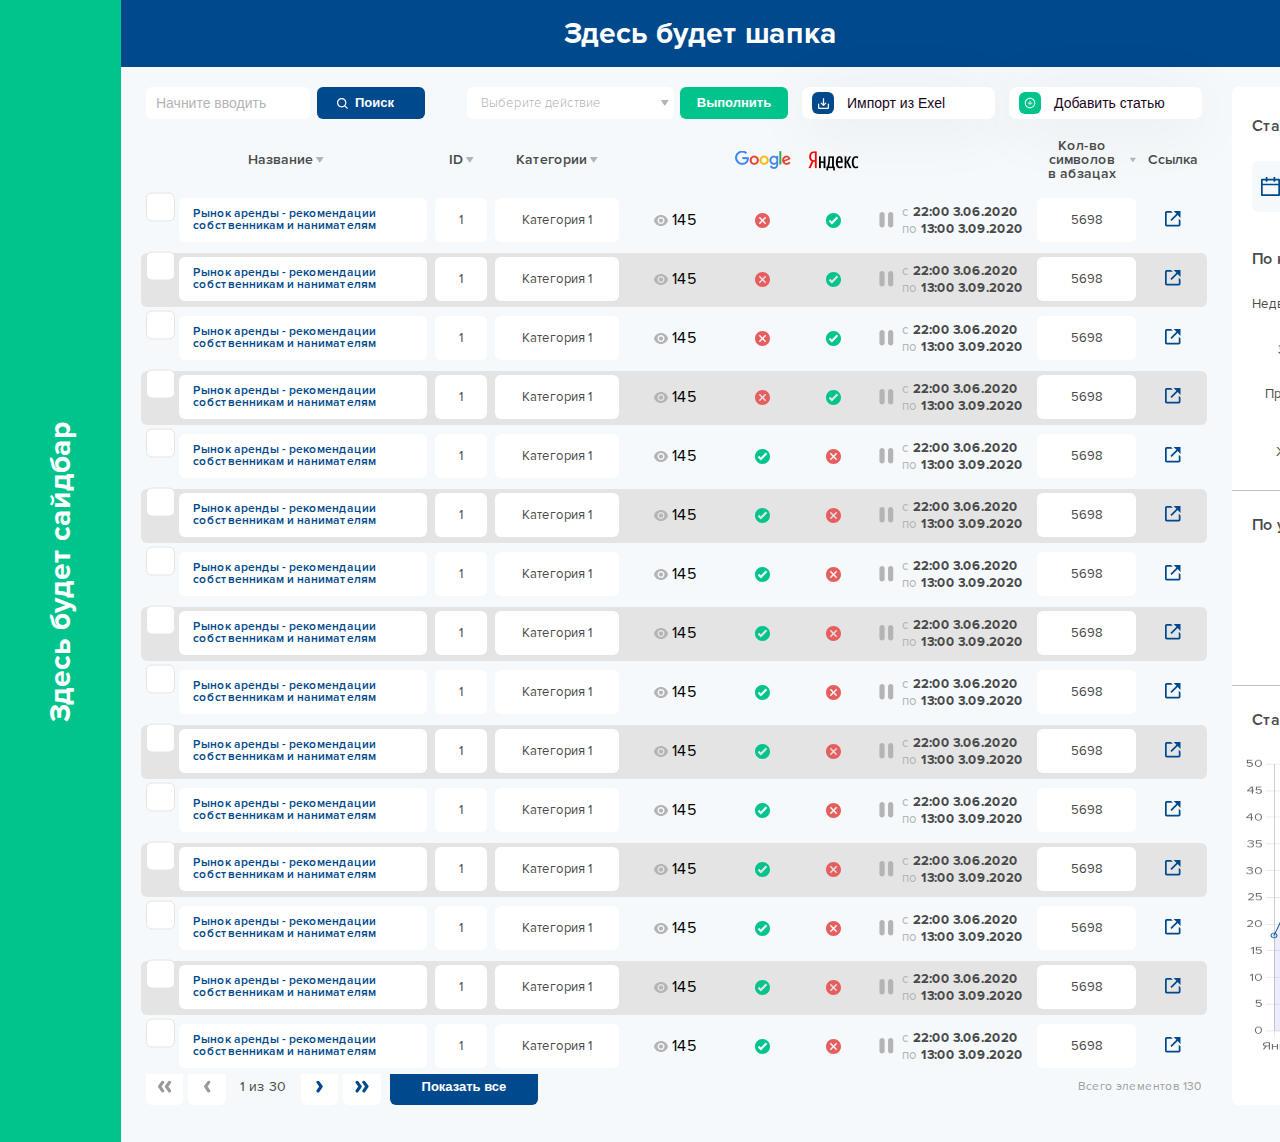
<file: index2.html>
<!DOCTYPE html>
<html lang="en">

<head>
    <meta charset="UTF-8">
    <meta http-equiv="X-UA-Compatible" content="IE=edge">
    <meta name="viewport" content="width=device-width, initial-scale=1.0">
    <title>Статьи-тексты</title>
    <link rel="stylesheet" href="css/nice-select.css">
    <link rel="stylesheet" href="css/datepicker.css">
    <link rel="stylesheet" href="https://cdn.jsdelivr.net/npm/bootstrap@4.6.0/dist/css/bootstrap.min.css" integrity="sha384-B0vP5xmATw1+K9KRQjQERJvTumQW0nPEzvF6L/Z6nronJ3oUOFUFpCjEUQouq2+l" crossorigin="anonymous">
    <link rel="stylesheet" href="css/datarangepicker.css">
    <link rel="stylesheet" href="css/style.css">
</head>

<body>
    <div class="wrapper">
        <aside class='removed-sidebar'>
            <span>Здесь будет сайдбар</span>
        </aside>
        <main>
            <header class='removed-header'>Здесь будет шапка</header>
            <div class="content">
                <div class="content__left">
                    <div class="content-top">
                        <div class="content-top__left">
                            <div class="search">
                                <input type="text" placeholder="Начните вводить">
                                <button class="blue-btn">
                                    <svg width="11" height="11" viewBox="0 0 11 11" fill="none" xmlns="http://www.w3.org/2000/svg">
                                        <path d="M4.70412 9.40774C5.74783 9.40753 6.76147 9.05814 7.58363 8.41522L10.1685 11L11 10.1686L8.41508 7.58381C9.05837 6.76162 9.40799 5.7478 9.40824 4.70387C9.40824 2.11027 7.29786 0 4.70412 0C2.11039 0 0 2.11027 0 4.70387C0 7.29747 2.11039 9.40774 4.70412 9.40774ZM4.70412 1.17597C6.64986 1.17597 8.23221 2.75823 8.23221 4.70387C8.23221 6.64951 6.64986 8.23177 4.70412 8.23177C2.75838 8.23177 1.17603 6.64951 1.17603 4.70387C1.17603 2.75823 2.75838 1.17597 4.70412 1.17597Z" fill="white"/>
                                    </svg>
                                    <span>Поиск</span>
                                </button>
                            </div>
                            <div class="action">
                                <select class="select">
                                    <option disabled selected value="">Выберите действие</option>
                                    <option value="действие 1">действие 1</option>
                                    <option value="действие 2">действие 2</option>
                                    <option value="действие 3">действие 3</option>
                                </select>
                                <button class="green-btn">Выполнить</button>
                            </div>
                        </div>
                        <div class="content-top__right">
                            <button class="import-excel download-btn custom-btn">
                                <i>
                                    <svg width="11" height="11" viewBox="0 0 16 16" fill="none" xmlns="http://www.w3.org/2000/svg">
                                        <path d="M14.2222 8.88889V13.3333C14.2222 13.8222 13.8222 14.2222 13.3333 14.2222H2.66667C2.17778 14.2222 1.77778 13.8222 1.77778 13.3333V8.88889C1.77778 8.4 1.37778 8 0.888889 8C0.4 8 0 8.4 0 8.88889V14.2222C0 15.2 0.8 16 1.77778 16H14.2222C15.2 16 16 15.2 16 14.2222V8.88889C16 8.4 15.6 8 15.1111 8C14.6222 8 14.2222 8.4 14.2222 8.88889ZM8.88889 8.59556L10.56 6.92444C10.6423 6.84215 10.74 6.77687 10.8475 6.73233C10.955 6.68779 11.0703 6.66487 11.1867 6.66487C11.303 6.66487 11.4183 6.68779 11.5258 6.73233C11.6333 6.77687 11.731 6.84215 11.8133 6.92444C11.8956 7.00674 11.9609 7.10444 12.0054 7.21196C12.05 7.31949 12.0729 7.43473 12.0729 7.55111C12.0729 7.66749 12.05 7.78274 12.0054 7.89026C11.9609 7.99778 11.8956 8.09548 11.8133 8.17778L8.62222 11.3689C8.53999 11.4513 8.44231 11.5167 8.33478 11.5613C8.22725 11.6059 8.11197 11.6288 7.99556 11.6288C7.87914 11.6288 7.76387 11.6059 7.65633 11.5613C7.5488 11.5167 7.45112 11.4513 7.36889 11.3689L4.17778 8.17778C4.01158 8.01158 3.9182 7.78616 3.9182 7.55111C3.9182 7.31607 4.01158 7.09065 4.17778 6.92444C4.34398 6.75824 4.5694 6.66487 4.80444 6.66487C5.03949 6.66487 5.26491 6.75824 5.43111 6.92444L7.11111 8.59556V0.888889C7.11111 0.4 7.51111 0 8 0C8.48889 0 8.88889 0.4 8.88889 0.888889V8.59556Z" fill="white"></path>
                                    </svg>
                                </i>
                                <span>Импорт из Exel</span>
                                <input type="file" name="" id="">
                            </button>
                            <button class="add-article add-btn custom-btn">
                                <i>
                                    <svg width="12" height="12" viewBox="0 0 12 12" fill="none" xmlns="http://www.w3.org/2000/svg">
                                        <path d="M8.15625 5.625H6.375V3.84375C6.375 3.79219 6.33281 3.75 6.28125 3.75H5.71875C5.66719 3.75 5.625 3.79219 5.625 3.84375V5.625H3.84375C3.79219 5.625 3.75 5.66719 3.75 5.71875V6.28125C3.75 6.33281 3.79219 6.375 3.84375 6.375H5.625V8.15625C5.625 8.20781 5.66719 8.25 5.71875 8.25H6.28125C6.33281 8.25 6.375 8.20781 6.375 8.15625V6.375H8.15625C8.20781 6.375 8.25 6.33281 8.25 6.28125V5.71875C8.25 5.66719 8.20781 5.625 8.15625 5.625Z" fill="white"/>
                                        <path d="M6 0.75C3.10078 0.75 0.75 3.10078 0.75 6C0.75 8.89922 3.10078 11.25 6 11.25C8.89922 11.25 11.25 8.89922 11.25 6C11.25 3.10078 8.89922 0.75 6 0.75ZM6 10.3594C3.59297 10.3594 1.64062 8.40703 1.64062 6C1.64062 3.59297 3.59297 1.64062 6 1.64062C8.40703 1.64062 10.3594 3.59297 10.3594 6C10.3594 8.40703 8.40703 10.3594 6 10.3594Z" fill="white"/>
                                    </svg>
                                </i>
                                <span>Добавить статью</span>
                            </button>
                        </div>
                    </div>
                    <div class="table">
                        <div class="table__head">
                            <div class="table__head-title">
                                <span>Название</span>
                                <svg class="svg-sort" width="8" height="6" viewBox="0 0 8 6" fill="none" xmlns="http://www.w3.org/2000/svg">
                                    <path d="M3.44095 5.46338C3.47535 5.51334 3.52138 5.5542 3.57508 5.58242C3.62878 5.61064 3.68853 5.62539 3.7492 5.62539C3.80986 5.62539 3.86962 5.61064 3.92331 5.58242C3.97701 5.5542 4.02305 5.51334 4.05745 5.46338L7.43245 0.588375C7.47151 0.532147 7.49442 0.466287 7.49869 0.397952C7.50295 0.329618 7.4884 0.261421 7.45663 0.200773C7.42486 0.140124 7.37707 0.0893432 7.31846 0.0539468C7.25985 0.0185505 7.19267 -0.000107379 7.1242 4.6487e-07H0.374198C0.305889 0.000282618 0.23895 0.0191805 0.180578 0.0546616C0.122207 0.0901427 0.0746116 0.140865 0.0429113 0.201373C0.0112111 0.261881 -0.00339494 0.329886 0.000664049 0.398075C0.00472303 0.466263 0.0272934 0.532055 0.065948 0.588375L3.44095 5.46338Z" fill="#B4B4B4"/>
                                </svg>
                            </div>
                            <div class="table__head-title">
                                <span>ID</span>
                                <svg class="svg-sort" width="8" height="6" viewBox="0 0 8 6" fill="none" xmlns="http://www.w3.org/2000/svg">
                                    <path d="M3.44095 5.46338C3.47535 5.51334 3.52138 5.5542 3.57508 5.58242C3.62878 5.61064 3.68853 5.62539 3.7492 5.62539C3.80986 5.62539 3.86962 5.61064 3.92331 5.58242C3.97701 5.5542 4.02305 5.51334 4.05745 5.46338L7.43245 0.588375C7.47151 0.532147 7.49442 0.466287 7.49869 0.397952C7.50295 0.329618 7.4884 0.261421 7.45663 0.200773C7.42486 0.140124 7.37707 0.0893432 7.31846 0.0539468C7.25985 0.0185505 7.19267 -0.000107379 7.1242 4.6487e-07H0.374198C0.305889 0.000282618 0.23895 0.0191805 0.180578 0.0546616C0.122207 0.0901427 0.0746116 0.140865 0.0429113 0.201373C0.0112111 0.261881 -0.00339494 0.329886 0.000664049 0.398075C0.00472303 0.466263 0.0272934 0.532055 0.065948 0.588375L3.44095 5.46338Z" fill="#B4B4B4"/>
                                </svg>
                            </div>
                            <div class="table__head-title">
                                <span>Категории</span>
                                <svg class="svg-sort" width="8" height="6" viewBox="0 0 8 6" fill="none" xmlns="http://www.w3.org/2000/svg">
                                    <path d="M3.44095 5.46338C3.47535 5.51334 3.52138 5.5542 3.57508 5.58242C3.62878 5.61064 3.68853 5.62539 3.7492 5.62539C3.80986 5.62539 3.86962 5.61064 3.92331 5.58242C3.97701 5.5542 4.02305 5.51334 4.05745 5.46338L7.43245 0.588375C7.47151 0.532147 7.49442 0.466287 7.49869 0.397952C7.50295 0.329618 7.4884 0.261421 7.45663 0.200773C7.42486 0.140124 7.37707 0.0893432 7.31846 0.0539468C7.25985 0.0185505 7.19267 -0.000107379 7.1242 4.6487e-07H0.374198C0.305889 0.000282618 0.23895 0.0191805 0.180578 0.0546616C0.122207 0.0901427 0.0746116 0.140865 0.0429113 0.201373C0.0112111 0.261881 -0.00339494 0.329886 0.000664049 0.398075C0.00472303 0.466263 0.0272934 0.532055 0.065948 0.588375L3.44095 5.46338Z" fill="#B4B4B4"/>
                                </svg>
                            </div>
                            <div class="table__head-title">
                            </div>
                            <div class="table__head-title table__head-title--google">
                                <img src="img/google.png" alt="">
                            </div>
                            <div class="table__head-title table__head-title--yandex">
                                <img src="img/yandex.png" alt="">
                            </div>

                            <div class="table__head-title">

                            </div>
                            <div class="table__head-title">
                                <span>Кол-во символов <br> в абзацах</span>
                                <svg class="svg-sort" width="8" height="6" viewBox="0 0 8 6" fill="none" xmlns="http://www.w3.org/2000/svg">
                                    <path d="M3.44095 5.46338C3.47535 5.51334 3.52138 5.5542 3.57508 5.58242C3.62878 5.61064 3.68853 5.62539 3.7492 5.62539C3.80986 5.62539 3.86962 5.61064 3.92331 5.58242C3.97701 5.5542 4.02305 5.51334 4.05745 5.46338L7.43245 0.588375C7.47151 0.532147 7.49442 0.466287 7.49869 0.397952C7.50295 0.329618 7.4884 0.261421 7.45663 0.200773C7.42486 0.140124 7.37707 0.0893432 7.31846 0.0539468C7.25985 0.0185505 7.19267 -0.000107379 7.1242 4.6487e-07H0.374198C0.305889 0.000282618 0.23895 0.0191805 0.180578 0.0546616C0.122207 0.0901427 0.0746116 0.140865 0.0429113 0.201373C0.0112111 0.261881 -0.00339494 0.329886 0.000664049 0.398075C0.00472303 0.466263 0.0272934 0.532055 0.065948 0.588375L3.44095 5.46338Z" fill="#B4B4B4"/>
                                </svg>
                            </div>
                            <div class="table__head-title">
                                <span>Ссылка</span>
                            </div>
                        </div>
                        <div class="table__row">
                            <div>
                                <div class="table__check">
                                    <input type='checkbox' class="checkbox" id='c' />
                                    <label for='c'></label>
                                </div>
                                <div class="table__title">
                                    Рынок аренды - рекомендации собственникам и нанимателям
                                </div>
                            </div>
                            <div class="table__id">1</div>
                            <div class="table__tag">Категория 1</div>
                            <div class="table__views">
                                <img src="img/views.svg" alt="">&#160;
                                <span>145</span>
                            </div>
                            <div class="table__google">
                                <img src="img/hasno.svg" alt="">
                            </div>
                            <div class="table__yandex">
                                <img src="img/has.svg" alt="">
                            </div>
                            <div class="table__period">
                                <button></button>
                                <div>
                                    <p>
                                        <span>с</span>
                                        <strong> 22:00 3.06.2020</strong>
                                    </p>
                                    <p>
                                        <span>по</span>
                                        <strong>13:00 3.09.2020</strong>
                                    </p>
                                </div>
                            </div>
                            <div class="table__num">5698</div>
                            <div class="table__link">
                                <a href=""><img src="img/link.svg" alt=""></a>
                            </div>
                        </div>
                        <div class="table__row">
                            <div>
                                <div class="table__check">
                                    <input type='checkbox' class="checkbox" id='c2' />
                                    <label for='c2'></label>
                                </div>
                                <div class="table__title">
                                    Рынок аренды - рекомендации собственникам и нанимателям
                                </div>
                            </div>
                            <div class="table__id">1</div>
                            <div class="table__tag">Категория 1</div>
                            <div class="table__views">
                                <img src="img/views.svg" alt="">&#160;
                                <span>145</span>
                            </div>
                            <div class="table__google">
                                <img src="img/hasno.svg" alt="">
                            </div>
                            <div class="table__yandex">
                                <img src="img/has.svg" alt="">
                            </div>
                            <div class="table__period">
                                <button></button>
                                <div>
                                    <p>
                                        <span>с</span>
                                        <strong> 22:00 3.06.2020</strong>
                                    </p>
                                    <p>
                                        <span>по</span>
                                        <strong>13:00 3.09.2020</strong>
                                    </p>
                                </div>
                            </div>
                            <div class="table__num">5698</div>
                            <div class="table__link">
                                <a href=""><img src="img/link.svg" alt=""></a>
                            </div>
                        </div>
                        <div class="table__row">
                            <div>
                                <div class="table__check">
                                    <input type='checkbox' class="checkbox" id='c3' />
                                    <label for='c3'></label>
                                </div>
                                <div class="table__title">
                                    Рынок аренды - рекомендации собственникам и нанимателям
                                </div>
                            </div>
                            <div class="table__id">1</div>
                            <div class="table__tag">Категория 1</div>
                            <div class="table__views">
                                <img src="img/views.svg" alt="">&#160;
                                <span>145</span>
                            </div>
                            <div class="table__google">
                                <img src="img/hasno.svg" alt="">
                            </div>
                            <div class="table__yandex">
                                <img src="img/has.svg" alt="">
                            </div>
                            <div class="table__period">
                                <button></button>
                                <div>
                                    <p>
                                        <span>с</span>
                                        <strong> 22:00 3.06.2020</strong>
                                    </p>
                                    <p>
                                        <span>по</span>
                                        <strong>13:00 3.09.2020</strong>
                                    </p>
                                </div>
                            </div>
                            <div class="table__num">5698</div>
                            <div class="table__link">
                                <a href=""><img src="img/link.svg" alt=""></a>
                            </div>
                        </div>
                        <div class="table__row">
                            <div>
                                <div class="table__check">
                                    <input type='checkbox' class="checkbox" id='c4' />
                                    <label for='c4'></label>
                                </div>
                                <div class="table__title">
                                    Рынок аренды - рекомендации собственникам и нанимателям
                                </div>
                            </div>
                            <div class="table__id">1</div>
                            <div class="table__tag">Категория 1</div>
                            <div class="table__views">
                                <img src="img/views.svg" alt="">&#160;
                                <span>145</span>
                            </div>
                            <div class="table__google">
                                <img src="img/hasno.svg" alt="">
                            </div>
                            <div class="table__yandex">
                                <img src="img/has.svg" alt="">
                            </div>
                            <div class="table__period">
                                <button></button>
                                <div>
                                    <p>
                                        <span>с</span>
                                        <strong> 22:00 3.06.2020</strong>
                                    </p>
                                    <p>
                                        <span>по</span>
                                        <strong>13:00 3.09.2020</strong>
                                    </p>
                                </div>
                            </div>
                            <div class="table__num">5698</div>
                            <div class="table__link">
                                <a href=""><img src="img/link.svg" alt=""></a>
                            </div>
                        </div>
                        <div class="table__row">
                            <div>
                                <div class="table__check">
                                    <input type='checkbox' class="checkbox" id='c5' />
                                    <label for='c5'></label>
                                </div>
                                <div class="table__title">
                                    Рынок аренды - рекомендации собственникам и нанимателям
                                </div>
                            </div>
                            <div class="table__id">1</div>
                            <div class="table__tag">Категория 1</div>
                            <div class="table__views">
                                <img src="img/views.svg" alt="">&#160;
                                <span>145</span>
                            </div>
                            <div class="table__google">
                                <img src="img/has.svg" alt="">
                            </div>
                            <div class="table__yandex">
                                <img src="img/hasno.svg" alt="">
                            </div>
                            <div class="table__period">
                                <button></button>
                                <div>
                                    <p>
                                        <span>с</span>
                                        <strong> 22:00 3.06.2020</strong>
                                    </p>
                                    <p>
                                        <span>по</span>
                                        <strong>13:00 3.09.2020</strong>
                                    </p>
                                </div>
                            </div>
                            <div class="table__num">5698</div>
                            <div class="table__link">
                                <a href=""><img src="img/link.svg" alt=""></a>
                            </div>
                        </div>
                        <div class="table__row">
                            <div>
                                <div class="table__check">
                                    <input type='checkbox' class="checkbox" id='c6' />
                                    <label for='c6'></label>
                                </div>
                                <div class="table__title">
                                    Рынок аренды - рекомендации собственникам и нанимателям
                                </div>
                            </div>
                            <div class="table__id">1</div>
                            <div class="table__tag">Категория 1</div>
                            <div class="table__views">
                                <img src="img/views.svg" alt="">&#160;
                                <span>145</span>
                            </div>
                            <div class="table__google">
                                <img src="img/has.svg" alt="">
                            </div>
                            <div class="table__yandex">
                                <img src="img/hasno.svg" alt="">
                            </div>
                            <div class="table__period">
                                <button></button>
                                <div>
                                    <p>
                                        <span>с</span>
                                        <strong> 22:00 3.06.2020</strong>
                                    </p>
                                    <p>
                                        <span>по</span>
                                        <strong>13:00 3.09.2020</strong>
                                    </p>
                                </div>
                            </div>
                            <div class="table__num">5698</div>
                            <div class="table__link">
                                <a href=""><img src="img/link.svg" alt=""></a>
                            </div>
                        </div>
                        <div class="table__row">
                            <div>
                                <div class="table__check">
                                    <input type='checkbox' class="checkbox" id='c7' />
                                    <label for='c7'></label>
                                </div>
                                <div class="table__title">
                                    Рынок аренды - рекомендации собственникам и нанимателям
                                </div>
                            </div>
                            <div class="table__id">1</div>
                            <div class="table__tag">Категория 1</div>
                            <div class="table__views">
                                <img src="img/views.svg" alt="">&#160;
                                <span>145</span>
                            </div>
                            <div class="table__google">
                                <img src="img/has.svg" alt="">
                            </div>
                            <div class="table__yandex">
                                <img src="img/hasno.svg" alt="">
                            </div>
                            <div class="table__period">
                                <button></button>
                                <div>
                                    <p>
                                        <span>с</span>
                                        <strong> 22:00 3.06.2020</strong>
                                    </p>
                                    <p>
                                        <span>по</span>
                                        <strong>13:00 3.09.2020</strong>
                                    </p>
                                </div>
                            </div>
                            <div class="table__num">5698</div>
                            <div class="table__link">
                                <a href=""><img src="img/link.svg" alt=""></a>
                            </div>
                        </div>
                        <div class="table__row">
                            <div>
                                <div class="table__check">
                                    <input type='checkbox' class="checkbox" id='c8' />
                                    <label for='c8'></label>
                                </div>
                                <div class="table__title">
                                    Рынок аренды - рекомендации собственникам и нанимателям
                                </div>
                            </div>
                            <div class="table__id">1</div>
                            <div class="table__tag">Категория 1</div>
                            <div class="table__views">
                                <img src="img/views.svg" alt="">&#160;
                                <span>145</span>
                            </div>
                            <div class="table__google">
                                <img src="img/has.svg" alt="">
                            </div>
                            <div class="table__yandex">
                                <img src="img/hasno.svg" alt="">
                            </div>
                            <div class="table__period">
                                <button></button>
                                <div>
                                    <p>
                                        <span>с</span>
                                        <strong> 22:00 3.06.2020</strong>
                                    </p>
                                    <p>
                                        <span>по</span>
                                        <strong>13:00 3.09.2020</strong>
                                    </p>
                                </div>
                            </div>
                            <div class="table__num">5698</div>
                            <div class="table__link">
                                <a href=""><img src="img/link.svg" alt=""></a>
                            </div>
                        </div>
                        <div class="table__row">
                            <div>
                                <div class="table__check">
                                    <input type='checkbox' class="checkbox" id='c9' />
                                    <label for='c9'></label>
                                </div>
                                <div class="table__title">
                                    Рынок аренды - рекомендации собственникам и нанимателям
                                </div>
                            </div>
                            <div class="table__id">1</div>
                            <div class="table__tag">Категория 1</div>
                            <div class="table__views">
                                <img src="img/views.svg" alt="">&#160;
                                <span>145</span>
                            </div>
                            <div class="table__google">
                                <img src="img/has.svg" alt="">
                            </div>
                            <div class="table__yandex">
                                <img src="img/hasno.svg" alt="">
                            </div>
                            <div class="table__period">
                                <button></button>
                                <div>
                                    <p>
                                        <span>с</span>
                                        <strong> 22:00 3.06.2020</strong>
                                    </p>
                                    <p>
                                        <span>по</span>
                                        <strong>13:00 3.09.2020</strong>
                                    </p>
                                </div>
                            </div>
                            <div class="table__num">5698</div>
                            <div class="table__link">
                                <a href=""><img src="img/link.svg" alt=""></a>
                            </div>
                        </div>
                        <div class="table__row">
                            <div>
                                <div class="table__check">
                                    <input type='checkbox' class="checkbox" id='c10' />
                                    <label for='c10'></label>
                                </div>
                                <div class="table__title">
                                    Рынок аренды - рекомендации собственникам и нанимателям
                                </div>
                            </div>
                            <div class="table__id">1</div>
                            <div class="table__tag">Категория 1</div>
                            <div class="table__views">
                                <img src="img/views.svg" alt="">&#160;
                                <span>145</span>
                            </div>
                            <div class="table__google">
                                <img src="img/has.svg" alt="">
                            </div>
                            <div class="table__yandex">
                                <img src="img/hasno.svg" alt="">
                            </div>
                            <div class="table__period">
                                <button></button>
                                <div>
                                    <p>
                                        <span>с</span>
                                        <strong> 22:00 3.06.2020</strong>
                                    </p>
                                    <p>
                                        <span>по</span>
                                        <strong>13:00 3.09.2020</strong>
                                    </p>
                                </div>
                            </div>
                            <div class="table__num">5698</div>
                            <div class="table__link">
                                <a href=""><img src="img/link.svg" alt=""></a>
                            </div>
                        </div>
                        <div class="table__row">
                            <div>
                                <div class="table__check">
                                    <input type='checkbox' class="checkbox" id='c11' />
                                    <label for='c11'></label>
                                </div>
                                <div class="table__title">
                                    Рынок аренды - рекомендации собственникам и нанимателям
                                </div>
                            </div>
                            <div class="table__id">1</div>
                            <div class="table__tag">Категория 1</div>
                            <div class="table__views">
                                <img src="img/views.svg" alt="">&#160;
                                <span>145</span>
                            </div>
                            <div class="table__google">
                                <img src="img/has.svg" alt="">
                            </div>
                            <div class="table__yandex">
                                <img src="img/hasno.svg" alt="">
                            </div>
                            <div class="table__period">
                                <button></button>
                                <div>
                                    <p>
                                        <span>с</span>
                                        <strong> 22:00 3.06.2020</strong>
                                    </p>
                                    <p>
                                        <span>по</span>
                                        <strong>13:00 3.09.2020</strong>
                                    </p>
                                </div>
                            </div>
                            <div class="table__num">5698</div>
                            <div class="table__link">
                                <a href=""><img src="img/link.svg" alt=""></a>
                            </div>
                        </div>
                        <div class="table__row">
                            <div>
                                <div class="table__check">
                                    <input type='checkbox' class="checkbox" id='c12' />
                                    <label for='c12'></label>
                                </div>
                                <div class="table__title">
                                    Рынок аренды - рекомендации собственникам и нанимателям
                                </div>
                            </div>
                            <div class="table__id">1</div>
                            <div class="table__tag">Категория 1</div>
                            <div class="table__views">
                                <img src="img/views.svg" alt="">&#160;
                                <span>145</span>
                            </div>
                            <div class="table__google">
                                <img src="img/has.svg" alt="">
                            </div>
                            <div class="table__yandex">
                                <img src="img/hasno.svg" alt="">
                            </div>
                            <div class="table__period">
                                <button></button>
                                <div>
                                    <p>
                                        <span>с</span>
                                        <strong> 22:00 3.06.2020</strong>
                                    </p>
                                    <p>
                                        <span>по</span>
                                        <strong>13:00 3.09.2020</strong>
                                    </p>
                                </div>
                            </div>
                            <div class="table__num">5698</div>
                            <div class="table__link">
                                <a href=""><img src="img/link.svg" alt=""></a>
                            </div>
                        </div>
                        <div class="table__row">
                            <div>
                                <div class="table__check">
                                    <input type='checkbox' class="checkbox" id='c6' />
                                    <label for='c6'></label>
                                </div>
                                <div class="table__title">
                                    Рынок аренды - рекомендации собственникам и нанимателям
                                </div>
                            </div>
                            <div class="table__id">1</div>
                            <div class="table__tag">Категория 1</div>
                            <div class="table__views">
                                <img src="img/views.svg" alt="">&#160;
                                <span>145</span>
                            </div>
                            <div class="table__google">
                                <img src="img/has.svg" alt="">
                            </div>
                            <div class="table__yandex">
                                <img src="img/hasno.svg" alt="">
                            </div>
                            <div class="table__period">
                                <button></button>
                                <div>
                                    <p>
                                        <span>с</span>
                                        <strong> 22:00 3.06.2020</strong>
                                    </p>
                                    <p>
                                        <span>по</span>
                                        <strong>13:00 3.09.2020</strong>
                                    </p>
                                </div>
                            </div>
                            <div class="table__num">5698</div>
                            <div class="table__link">
                                <a href=""><img src="img/link.svg" alt=""></a>
                            </div>
                        </div>
                        <div class="table__row">
                            <div>
                                <div class="table__check">
                                    <input type='checkbox' class="checkbox" id='c7' />
                                    <label for='c7'></label>
                                </div>
                                <div class="table__title">
                                    Рынок аренды - рекомендации собственникам и нанимателям
                                </div>
                            </div>
                            <div class="table__id">1</div>
                            <div class="table__tag">Категория 1</div>
                            <div class="table__views">
                                <img src="img/views.svg" alt="">&#160;
                                <span>145</span>
                            </div>
                            <div class="table__google">
                                <img src="img/has.svg" alt="">
                            </div>
                            <div class="table__yandex">
                                <img src="img/hasno.svg" alt="">
                            </div>
                            <div class="table__period">
                                <button></button>
                                <div>
                                    <p>
                                        <span>с</span>
                                        <strong> 22:00 3.06.2020</strong>
                                    </p>
                                    <p>
                                        <span>по</span>
                                        <strong>13:00 3.09.2020</strong>
                                    </p>
                                </div>
                            </div>
                            <div class="table__num">5698</div>
                            <div class="table__link">
                                <a href=""><img src="img/link.svg" alt=""></a>
                            </div>
                        </div>
                        <div class="table__row">
                            <div>
                                <div class="table__check">
                                    <input type='checkbox' class="checkbox" id='c8' />
                                    <label for='c8'></label>
                                </div>
                                <div class="table__title">
                                    Рынок аренды - рекомендации собственникам и нанимателям
                                </div>
                            </div>
                            <div class="table__id">1</div>
                            <div class="table__tag">Категория 1</div>
                            <div class="table__views">
                                <img src="img/views.svg" alt="">&#160;
                                <span>145</span>
                            </div>
                            <div class="table__google">
                                <img src="img/has.svg" alt="">
                            </div>
                            <div class="table__yandex">
                                <img src="img/hasno.svg" alt="">
                            </div>
                            <div class="table__period">
                                <button></button>
                                <div>
                                    <p>
                                        <span>с</span>
                                        <strong> 22:00 3.06.2020</strong>
                                    </p>
                                    <p>
                                        <span>по</span>
                                        <strong>13:00 3.09.2020</strong>
                                    </p>
                                </div>
                            </div>
                            <div class="table__num">5698</div>
                            <div class="table__link">
                                <a href=""><img src="img/link.svg" alt=""></a>
                            </div>
                        </div>
                    </div>
                    <div class="content-bottom ">
                        <div class="content-bottom__left ">
                            <div class="pagination ">
                                <button class="pagination__btn pagination__btn--disabled ">
                                    <svg width="15 " height="13 " viewBox="0 0 15 13 " fill="none " xmlns="http://www.w3.org/2000/svg ">
                                        <path d="M1.089 7.08982L4.53102 11.9035C4.82069 12.3125 5.28929 12.5596 5.79196 12.5596C7.06142 12.5596 7.79413 11.1282 7.06142 10.0973L4.5651 6.59567L7.06142 3.09401C7.80264 2.06311 7.06142 0.631772 5.79196 0.631772C5.28929
                                    0.631772 4.81218 0.878848 4.5225 1.2878L1.08048 6.10152C0.876002 6.39971 0.876002 6.79163 1.089 7.08982Z " fill="#00498D "/>
                                        <path d="M7.90443 7.08982L11.3379 11.9035C11.6361 12.3125 12.1047 12.5596 12.6074 12.5596C13.8768 12.5596 14.6181 11.1282 13.8768 10.0973L11.3805 6.59567L13.8768 3.09401C14.6181 2.06311 13.8768 0.631772 12.6074
                                    0.631772C12.1047 0.631772 11.6276 0.878848 11.3379 1.2878L7.89591 6.10152C7.69143 6.39971 7.69143 6.79163 7.90443 7.08982Z " fill="#00498D "/>
                                    </svg>
                                </button>
                                <button class="pagination__btn pagination__btn--disabled ">
                                    <svg width="8 " height="13 " viewBox="0 0 8 13 " fill="none " xmlns="http://www.w3.org/2000/svg ">
                                        <path d="M1.09583 7.08982L4.53786 11.9035C4.82753 12.3125 5.29612 12.5596 5.79879 12.5596C7.06825 12.5596 7.80096 11.1282 7.06825 10.0973L4.57194 6.59567L7.06825 3.09401C7.80948 2.06311 7.06825 0.631772 5.79879
                                    0.631772C5.29612 0.631772 4.81901 0.878848 4.52934 1.2878L1.08731 6.10152C0.882838 6.39971 0.882838 6.79163 1.09583 7.08982Z " fill="#00498D "/>
                                    </svg>
                                </button>
                                <span>1 из 30</span>
                                <button class="pagination__btn ">
                                    <svg width="7 " height="13 " viewBox="0 0 7 13 " fill="none " xmlns="http://www.w3.org/2000/svg ">
                                        <path d="M6.66393 6.10146L3.22191 1.28774C2.93224 0.87879 2.46364 0.631714 1.96097 0.631714C0.691513 0.631714 -0.0411954 2.06305 0.691512 3.09395L3.18783 6.59561L0.691512 10.0973C-0.0497153 11.1282 0.691513 12.5595
                                    1.96097 12.5595C2.46364 12.5595 2.94075 12.3124 3.23043 11.9035L6.67245 7.08976C6.87693 6.79157 6.87693 6.39966 6.66393 6.10146Z " fill="#00498D "/>
                                    </svg>
                                </button>
                                <button class="pagination__btn ">
                                    <svg width="14 " height="13 " viewBox="0 0 14 13 " fill="none " xmlns="http://www.w3.org/2000/svg ">
                                        <path d="M13.5223 6.10146L10.0803 1.28774C9.79063 0.87879 9.32204 0.631714 8.81937 0.631714C7.54991 0.631714 6.8172 2.06305 7.54991 3.09395L10.0462 6.59561L7.54991 10.0973C6.80868 11.1282 7.54991 12.5595 8.81937
                                    12.5595C9.32204 12.5595 9.79915 12.3124 10.0888 11.9035L13.5308 7.08976C13.7353 6.79157 13.7353 6.39966 13.5223 6.10146Z " fill="#00498D "/>
                                        <path d="M6.7069 6.10146L3.2734 1.28774C2.9752 0.87879 2.50661 0.631714 2.00394 0.631714C0.734481 0.631714 -0.00674638 2.06305 0.734481 3.09395L3.2308 6.59561L0.734481 10.0973C-0.00674638 11.1282 0.734481 12.5595
                                    2.00394 12.5595C2.50661 12.5595 2.98372 12.3124 3.2734 11.9035L6.71542 7.08976C6.9199 6.79157 6.9199 6.39966 6.7069 6.10146Z " fill="#00498D "/>
                                    </svg>
                                </button>
                            </div>
                            <button class="show__all blue-btn ">
                                <select class="select ">
                                    <option value="Показать все">Показать все</option>
                                    <option value="10 ">10</option>
                                    <option value="20 ">20</option>
                                    <option value="30 ">30</option>
                                </select>
                            </button>
                        </div>
                        <div class="content-bottom__right ">
                            Всего элементов 130
                        </div>
                    </div>
                </div>
                <div class="content__right">
                    <div class="content__right-inner">
                        <p class="content__right-title">Статистика по статьям</p>
                        <input type="text" name="datesright">
                        <div class="categories">
                            <p class="categories__title">По категориям</p>
                            <div class="categories__item">
                                <span>Недвижимость</span>
                                <progress value="80" max="100"></progress>
                                <div class="categories__item-view">
                                    <img src="img/views.svg" alt="">
                                    <strong>145</strong>
                                </div>
                                <div class="categories__item-click">
                                    <img src="img/click.svg" alt="">
                                    <strong>13</strong>
                                </div>
                                <div class="categories__item-like">
                                    <img src="img/like.svg" alt="">
                                    <strong>2</strong>
                                </div>
                            </div>
                            <div class="categories__item">
                                <span>Здоровье</span>
                                <progress value="62" max="100"></progress>
                                <div class="categories__item-view">
                                    <img src="img/views.svg" alt="">
                                    <strong>145</strong>
                                </div>
                                <div class="categories__item-click">
                                    <img src="img/click.svg" alt="">
                                    <strong>13</strong>
                                </div>
                                <div class="categories__item-like">
                                    <img src="img/like.svg" alt="">
                                    <strong>2</strong>
                                </div>
                            </div>
                            <div class="categories__item">
                                <span>Правильное <br> питание</span>
                                <progress value="47" max="100"></progress>
                                <div class="categories__item-view">
                                    <img src="img/views.svg" alt="">
                                    <strong>145</strong>
                                </div>
                                <div class="categories__item-click">
                                    <img src="img/click.svg" alt="">
                                    <strong>13</strong>
                                </div>
                                <div class="categories__item-like">
                                    <img src="img/like.svg" alt="">
                                    <strong>2</strong>
                                </div>
                            </div>
                            <div class="categories__item">
                                <span>Животные</span>
                                <progress value="14" max="100"></progress>
                                <div class="categories__item-view">
                                    <img src="img/views.svg" alt="">
                                    <strong>145</strong>
                                </div>
                                <div class="categories__item-click">
                                    <img src="img/click.svg" alt="">
                                    <strong>13</strong>
                                </div>
                                <div class="categories__item-like">
                                    <img src="img/like.svg" alt="">
                                    <strong>2</strong>
                                </div>
                            </div>
                        </div>
                        <div class="statistic--2__block">
                            <div class="statistic--2__title">По устройствам</div>
                            <div class="statistic statistic--2">
                                <div class="chart-block chart-block--w100">
                                    <canvas width="100%" height="100%" id="myChart2"></canvas>
                                    <span>72%</span>
                                </div>
                                <div class="statistic__block">
                                    <div class="statistic__item statistic__item--blue">
                                        <div>
                                            <i></i>
                                            <span>Пк</span>
                                        </div>
                                        <div>
                                            <strong>20</strong>
                                            <span>&#160;(32%)</span>
                                        </div>
                                    </div>
                                    <div class="statistic__item statistic__item--orange">
                                        <div>
                                            <i></i>
                                            <span>Планшет</span>
                                        </div>
                                        <div>
                                            <strong>20</strong>
                                            <span> &#160;(32%)</span>
                                        </div>
                                    </div>
                                    <div class="statistic__item statistic__item--green">
                                        <div>
                                            <i></i>
                                            <span>Смарт</span>
                                        </div>
                                        <div>
                                            <strong>7</strong>
                                            <span>&#160; (12%)</span>
                                        </div>
                                    </div>
                                </div>
                            </div>
                        </div>
                        <div class="statistic-view__block">
                            <p class="statistic-view__title">Статистика просмотров</p>
                            <div class="statistic-view">
                                <canvas id="myChart3" width="100%" height="100%"></canvas>
                            </div>
                        </div>
                    </div>
                </div>

            </div>
        </main>
    </div>

    <script src="js/jquery-1.11.3.min.js"></script>
    <script src="js/bootstrap.min.js"></script>
    <script src="js/jquery.mCustomScrollbar.concat.min.js"></script>
    <script src="js/jquery.nice-select.min.js"></script>
    <script src="js/datapicker.js"></script>
    <script src="js/chart.min.js"></script>
    <script src="js/moment.js"></script>
    <script src="js/daterangepicker.js"></script>
    <script src="js/index.js"></script>
</body>

</html>
</file>
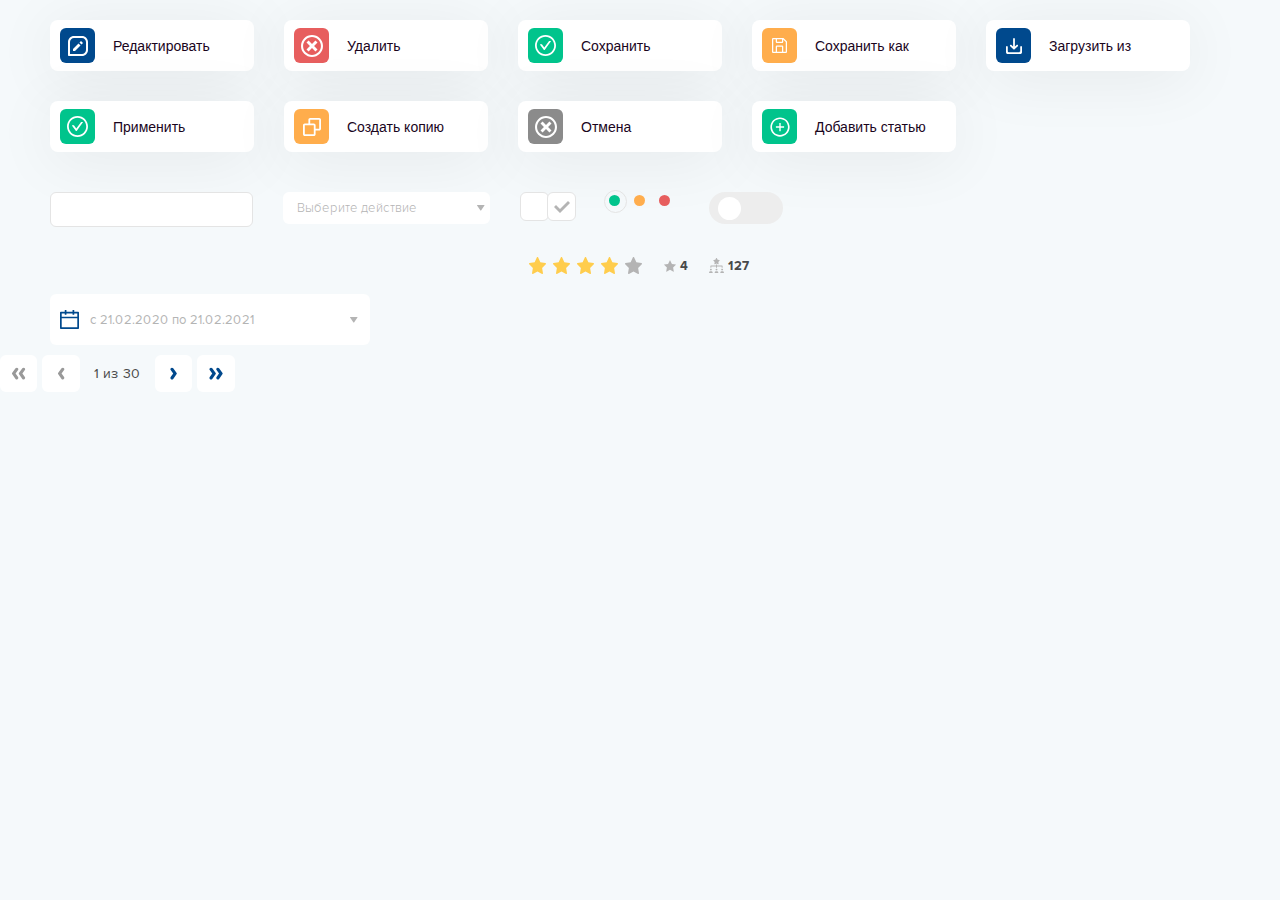
<file: ux.html>
<!DOCTYPE html>
<html lang="en">

<head>
    <meta charset="UTF-8">
    <meta http-equiv="X-UA-Compatible" content="IE=edge">
    <meta name="viewport" content="width=device-width, initial-scale=1.0">
    <title>UX</title>
    <link rel="stylesheet" href="css/nice-select.css">
    <link rel="stylesheet" href="css/datepicker.css">
    <link rel="stylesheet" href="https://cdn.jsdelivr.net/npm/bootstrap@4.6.0/dist/css/bootstrap.min.css" integrity="sha384-B0vP5xmATw1+K9KRQjQERJvTumQW0nPEzvF6L/Z6nronJ3oUOFUFpCjEUQouq2+l" crossorigin="anonymous">
    <link rel="stylesheet" href="css/style.css">
</head>

<body>
    <div class="buttons">
        <button class="edit-btn custom-btn">
            <i>
                <svg width="20" height="20" viewBox="0 0 20 20" fill="none" xmlns="http://www.w3.org/2000/svg">
                    <path d="M14 0H6C2.691 0 0 2.691 0 6V19C0 19.2652 0.105357 19.5196 0.292893 19.7071C0.48043 19.8946 0.734784 20 1 20H14C17.309 20 20 17.309 20 14V6C20 2.691 17.309 0 14 0ZM18 14C18 16.206 16.206 18 14 18H2V6C2 3.794 3.794 2 6 2H14C16.206 2 18 3.794 18 6V14Z" fill="white"/>
                    <path d="M5 12.9868V14.9858H6.999L12.528 9.46382L10.53 7.46582L5 12.9868Z" fill="white"/>
                    <path d="M13.4707 8.522L11.4727 6.522L12.9957 5L14.9957 6.999L13.4707 8.522Z" fill="white"/>
                </svg>
            </i>
            <span>Редактировать</span>
        </button>
        <button class="delete-btn custom-btn">
            <i>
                <svg width="22" height="22" viewBox="0 0 22 22" fill="none" xmlns="http://www.w3.org/2000/svg">
                    <path d="M11 0C8.08262 0 5.28473 1.15893 3.22183 3.22183C1.15893 5.28473 0 8.08262 0 11C0 13.9174 1.15893 16.7153 3.22183 18.7782C5.28473 20.8411 8.08262 22 11 22C13.9174 22 16.7153 20.8411 18.7782 18.7782C20.8411 16.7153 22 13.9174 22 11C22 8.08262 20.8411 5.28473 18.7782 3.22183C16.7153 1.15893 13.9174 0 11 0V0ZM11 19.9375C8.62963 19.9375 6.35634 18.9959 4.68023 17.3198C3.00413 15.6437 2.0625 13.3704 2.0625 11C2.0625 8.62963 3.00413 6.35634 4.68023 4.68023C6.35634 3.00413 8.62963 2.0625 11 2.0625C13.3704 2.0625 15.6437 3.00413 17.3198 4.68023C18.9959 6.35634 19.9375 8.62963 19.9375 11C19.9375 13.3704 18.9959 15.6437 17.3198 17.3198C15.6437 18.9959 13.3704 19.9375 11 19.9375Z" fill="#FFFFFF"/>
                    <path d="M14.4375 5.5L11 8.9375L7.5625 5.5L5.5 7.5625L8.9375 11L5.5 14.4375L7.5625 16.5L11 13.0625L14.4375 16.5L16.5 14.4375L13.0625 11L16.5 7.5625L14.4375 5.5Z" fill="#FFFFFF"/>
                </svg>
            </i>
            <span>Удалить</span>
        </button>
        <button class="save-btn custom-btn">
            <i>
                <svg width="21" height="21" viewBox="0 0 21 21" fill="none" xmlns="http://www.w3.org/2000/svg">
                    <path d="M15.7751 6H14.4522C14.1645 6 13.8909 6.13869 13.7217 6.37644L9.28767 12.5467L7.2794 9.75024C7.11017 9.51532 6.83939 9.37381 6.54887 9.37381H5.22601C5.04267 9.37381 4.93548 9.58325 5.04267 9.73326L8.55714 14.6241C8.64016 14.7404 8.74961 14.8352 8.87641 14.9005C9.00321 14.9659 9.14371 15 9.28626 15C9.42882 15 9.56932 14.9659 9.69612 14.9005C9.82292 14.8352 9.93237 14.7404 10.0154 14.6241L15.9556 6.35946C16.0656 6.20945 15.9584 6 15.7751 6Z" fill="white"/>
                    <path d="M10.5 0C4.70156 0 0 4.70156 0 10.5C0 16.2984 4.70156 21 10.5 21C16.2984 21 21 16.2984 21 10.5C21 4.70156 16.2984 0 10.5 0ZM10.5 19.2188C5.68594 19.2188 1.78125 15.3141 1.78125 10.5C1.78125 5.68594 5.68594 1.78125 10.5 1.78125C15.3141 1.78125 19.2188 5.68594 19.2188 10.5C19.2188 15.3141 15.3141 19.2188 10.5 19.2188Z" fill="white"/>
                </svg>
            </i>
            <span>Сохранить</span>
        </button>
        <button class="save-as-btn custom-btn">
            <i>
                <svg width="15" height="15" viewBox="0 0 15 15" fill="none" xmlns="http://www.w3.org/2000/svg">
                    <path d="M14.8187 3.30626L11.6937 0.18126C11.6353 0.123334 11.5661 0.0775062 11.4899 0.0464034C11.4138 0.0153005 11.3322 -0.000465111 11.25 1.04464e-05H1.25C0.918479 1.04464e-05 0.600537 0.131706 0.366116 0.366127C0.131696 0.600547 0 0.918489 0 1.25001V13.75C0 14.0815 0.131696 14.3995 0.366116 14.6339C0.600537 14.8683 0.918479 15 1.25 15H13.75C14.0815 15 14.3995 14.8683 14.6339 14.6339C14.8683 14.3995 15 14.0815 15 13.75V3.75001C15.0005 3.66775 14.9847 3.58621 14.9536 3.51007C14.9225 3.43392 14.8767 3.36466 14.8187 3.30626ZM5 1.25001H9.99999V3.75001H5V1.25001ZM9.99999 13.75H5V8.75H9.99999V13.75ZM11.25 13.75V8.75C11.25 8.41848 11.1183 8.10054 10.8839 7.86612C10.6495 7.6317 10.3315 7.50001 9.99999 7.50001H5C4.66848 7.50001 4.35053 7.6317 4.11611 7.86612C3.88169 8.10054 3.75 8.41848 3.75 8.75V13.75H1.25V1.25001H3.75V3.75001C3.75 4.08153 3.88169 4.39947 4.11611 4.63389C4.35053 4.86831 4.66848 5.00001 5 5.00001H9.99999C10.3315 5.00001 10.6495 4.86831 10.8839 4.63389C11.1183 4.39947 11.25 4.08153 11.25 3.75001V1.50626L13.75 4.00626V13.75H11.25Z" fill="#FFFFFF"/>
                </svg>
            </i>
            <span>Сохранить как</span>
        </button>
        <button class="download-btn custom-btn">
            <i>
                <svg width="16" height="16" viewBox="0 0 16 16" fill="none" xmlns="http://www.w3.org/2000/svg">
                    <path d="M14.2222 8.88889V13.3333C14.2222 13.8222 13.8222 14.2222 13.3333 14.2222H2.66667C2.17778 14.2222 1.77778 13.8222 1.77778 13.3333V8.88889C1.77778 8.4 1.37778 8 0.888889 8C0.4 8 0 8.4 0 8.88889V14.2222C0 15.2 0.8 16 1.77778 16H14.2222C15.2 16 16 15.2 16 14.2222V8.88889C16 8.4 15.6 8 15.1111 8C14.6222 8 14.2222 8.4 14.2222 8.88889ZM8.88889 8.59556L10.56 6.92444C10.6423 6.84215 10.74 6.77687 10.8475 6.73233C10.955 6.68779 11.0703 6.66487 11.1867 6.66487C11.303 6.66487 11.4183 6.68779 11.5258 6.73233C11.6333 6.77687 11.731 6.84215 11.8133 6.92444C11.8956 7.00674 11.9609 7.10444 12.0054 7.21196C12.05 7.31949 12.0729 7.43473 12.0729 7.55111C12.0729 7.66749 12.05 7.78274 12.0054 7.89026C11.9609 7.99778 11.8956 8.09548 11.8133 8.17778L8.62222 11.3689C8.53999 11.4513 8.44231 11.5167 8.33478 11.5613C8.22725 11.6059 8.11197 11.6288 7.99556 11.6288C7.87914 11.6288 7.76387 11.6059 7.65633 11.5613C7.5488 11.5167 7.45112 11.4513 7.36889 11.3689L4.17778 8.17778C4.01158 8.01158 3.9182 7.78616 3.9182 7.55111C3.9182 7.31607 4.01158 7.09065 4.17778 6.92444C4.34398 6.75824 4.5694 6.66487 4.80444 6.66487C5.03949 6.66487 5.26491 6.75824 5.43111 6.92444L7.11111 8.59556V0.888889C7.11111 0.4 7.51111 0 8 0C8.48889 0 8.88889 0.4 8.88889 0.888889V8.59556Z" fill="white"/>
                </svg>
            </i>
            <span>Загрузить из</span>
        </button>
        <button class="apply-btn custom-btn">
            <i>
                <svg width="21" height="21" viewBox="0 0 21 21" fill="none" xmlns="http://www.w3.org/2000/svg">
                    <path d="M15.7751 6H14.4522C14.1645 6 13.8909 6.13869 13.7217 6.37644L9.28767 12.5467L7.2794 9.75024C7.11017 9.51532 6.83939 9.37381 6.54887 9.37381H5.22601C5.04267 9.37381 4.93548 9.58325 5.04267 9.73326L8.55714 14.6241C8.64016 14.7404 8.74961 14.8352 8.87641 14.9005C9.00321 14.9659 9.14371 15 9.28626 15C9.42882 15 9.56932 14.9659 9.69612 14.9005C9.82292 14.8352 9.93237 14.7404 10.0154 14.6241L15.9556 6.35946C16.0656 6.20945 15.9584 6 15.7751 6Z" fill="white"/>
                    <path d="M10.5 0C4.70156 0 0 4.70156 0 10.5C0 16.2984 4.70156 21 10.5 21C16.2984 21 21 16.2984 21 10.5C21 4.70156 16.2984 0 10.5 0ZM10.5 19.2188C5.68594 19.2188 1.78125 15.3141 1.78125 10.5C1.78125 5.68594 5.68594 1.78125 10.5 1.78125C15.3141 1.78125 19.2188 5.68594 19.2188 10.5C19.2188 15.3141 15.3141 19.2188 10.5 19.2188Z" fill="white"/>
                </svg>
            </i>
            <span>Применить</span>
        </button>
        <button class="copy-btn custom-btn">
            <i>
                <svg width="18" height="18" viewBox="0 0 18 18" fill="none" xmlns="http://www.w3.org/2000/svg">
                    <path d="M16.2 0H7.2C6.2073 0 5.4 0.8073 5.4 1.8V5.4H1.8C0.8073 5.4 0 6.2073 0 7.2V16.2C0 17.1927 0.8073 18 1.8 18H10.8C11.7927 18 12.6 17.1927 12.6 16.2V12.6H16.2C17.1927 12.6 18 11.7927 18 10.8V1.8C18 0.8073 17.1927 0 16.2 0ZM1.8 16.2V7.2H10.8L10.8018 16.2H1.8ZM16.2 10.8H12.6V7.2C12.6 6.2073 11.7927 5.4 10.8 5.4H7.2V1.8H16.2V10.8Z" fill="white"/>
                </svg>
            </i>
            <span>Создать копию</span>
        </button>
        <button class="cancel-btn custom-btn">
            <i>
                <svg width="22" height="22" viewBox="0 0 22 22" fill="none" xmlns="http://www.w3.org/2000/svg">
                    <path d="M11 0C8.08262 0 5.28473 1.15893 3.22183 3.22183C1.15893 5.28473 0 8.08262 0 11C0 13.9174 1.15893 16.7153 3.22183 18.7782C5.28473 20.8411 8.08262 22 11 22C13.9174 22 16.7153 20.8411 18.7782 18.7782C20.8411 16.7153 22 13.9174 22 11C22 8.08262 20.8411 5.28473 18.7782 3.22183C16.7153 1.15893 13.9174 0 11 0V0ZM11 19.9375C8.62963 19.9375 6.35634 18.9959 4.68023 17.3198C3.00413 15.6437 2.0625 13.3704 2.0625 11C2.0625 8.62963 3.00413 6.35634 4.68023 4.68023C6.35634 3.00413 8.62963 2.0625 11 2.0625C13.3704 2.0625 15.6437 3.00413 17.3198 4.68023C18.9959 6.35634 19.9375 8.62963 19.9375 11C19.9375 13.3704 18.9959 15.6437 17.3198 17.3198C15.6437 18.9959 13.3704 19.9375 11 19.9375Z" fill="#FFFFFF"/>
                    <path d="M14.4375 5.5L11 8.9375L7.5625 5.5L5.5 7.5625L8.9375 11L5.5 14.4375L7.5625 16.5L11 13.0625L14.4375 16.5L16.5 14.4375L13.0625 11L16.5 7.5625L14.4375 5.5Z" fill="#FFFFFF"/>
                </svg>
            </i>
            <span>Отмена</span>
        </button>
        <button class="add-btn custom-btn">
            <i>
                <svg width="22" height="22" viewBox="0 0 12 12" fill="none" xmlns="http://www.w3.org/2000/svg">
                    <path d="M8.15625 5.625H6.375V3.84375C6.375 3.79219 6.33281 3.75 6.28125 3.75H5.71875C5.66719 3.75 5.625 3.79219 5.625 3.84375V5.625H3.84375C3.79219 5.625 3.75 5.66719 3.75 5.71875V6.28125C3.75 6.33281 3.79219 6.375 3.84375 6.375H5.625V8.15625C5.625 8.20781 5.66719 8.25 5.71875 8.25H6.28125C6.33281 8.25 6.375 8.20781 6.375 8.15625V6.375H8.15625C8.20781 6.375 8.25 6.33281 8.25 6.28125V5.71875C8.25 5.66719 8.20781 5.625 8.15625 5.625Z" fill="white"/>
                    <path d="M6 0.75C3.10078 0.75 0.75 3.10078 0.75 6C0.75 8.89922 3.10078 11.25 6 11.25C8.89922 11.25 11.25 8.89922 11.25 6C11.25 3.10078 8.89922 0.75 6 0.75ZM6 10.3594C3.59297 10.3594 1.64062 8.40703 1.64062 6C1.64062 3.59297 3.59297 1.64062 6 1.64062C8.40703 1.64062 10.3594 3.59297 10.3594 6C10.3594 8.40703 8.40703 10.3594 6 10.3594Z" fill="white"/>
                </svg>
            </i>
            <span>Добавить статью</span>
        </button>
    </div>

    <div class="inputs">
        <input type="text">
        <div class="select-block">
            <select class="select">
                <option disabled selected value="">Выберите действие</option>
                <option value="действие 1">действие 1</option>
                <option value="действие 2">действие 2</option>
                <option value="действие 3">действие 3</option>
            </select>
        </div>
        <!-- <input type='text' class="datepicker-here" /> -->
        <div class="check">
            <input type='checkbox' class="checkbox" id='c' />
            <label for='c'>
            </label>
            <input type='checkbox' class="checkbox" checked id='c2' />
            <label for='c2'>
            </label>
        </div>
        <div class="radio">
            <input type='radio' checked class='orange-radio' id='r' name='r' />
            <label for='r'>
            </label>
            <input type='radio' class='orange-radio' id='r2' name='r' />
            <label for='r2'>
            </label>
            <input type='radio' class='red-radio' id='r3' name='r' />
            <label for='r3'>
            </label>
        </div>
        <div class="switch-block">
            <input type="checkbox" id="toggle" class="toggle" />
            <label for="toggle" class="switch"></label>
        </div>
    </div>

    <div class="block">
        <div class="rating-block">
            <div class="rating">
                <svg class="rating__item" width="17" height="17" viewBox="0 0 17 17" fill="none" xmlns="http://www.w3.org/2000/svg">
                    <path d="M16.4505 5.98618L11.3543 5.21059L9.07611 0.374144C9.01388 0.241725 8.91152 0.134529 8.78506 0.0693701C8.46793 -0.0945772 8.08254 0.0420455 7.92397 0.374144L5.64581 5.21059L0.549539 5.98618C0.409035 6.0072 0.280575 6.07656 0.182222 6.18166C0.0633192 6.30964 -0.00220171 6.48181 5.64944e-05 6.66035C0.0023147 6.83888 0.0721672 7.00918 0.194265 7.13381L3.88148 10.8983L3.01036 16.214C2.98993 16.3376 3.003 16.4648 3.04808 16.5811C3.09316 16.6973 3.16845 16.7981 3.26541 16.8718C3.36237 16.9456 3.47713 16.9894 3.59666 16.9983C3.7162 17.0072 3.83573 16.9809 3.9417 16.9223L8.50004 14.4127L13.0584 16.9223C13.1828 16.9917 13.3273 17.0148 13.4658 16.9896C13.8151 16.9265 14.0499 16.5797 13.9897 16.214L13.1186 10.8983L16.8058 7.13381C16.9062 7.03082 16.9724 6.8963 16.9925 6.74917C17.0467 6.38134 16.8018 6.04083 16.4505 5.98618Z" fill="#FFCD4D"/>
                </svg>
                <svg class="rating__item" width="17" height="17" viewBox="0 0 17 17" fill="none" xmlns="http://www.w3.org/2000/svg">
                    <path d="M16.4505 5.98618L11.3543 5.21059L9.07611 0.374144C9.01388 0.241725 8.91152 0.134529 8.78506 0.0693701C8.46793 -0.0945772 8.08254 0.0420455 7.92397 0.374144L5.64581 5.21059L0.549539 5.98618C0.409035 6.0072 0.280575 6.07656 0.182222 6.18166C0.0633192 6.30964 -0.00220171 6.48181 5.64944e-05 6.66035C0.0023147 6.83888 0.0721672 7.00918 0.194265 7.13381L3.88148 10.8983L3.01036 16.214C2.98993 16.3376 3.003 16.4648 3.04808 16.5811C3.09316 16.6973 3.16845 16.7981 3.26541 16.8718C3.36237 16.9456 3.47713 16.9894 3.59666 16.9983C3.7162 17.0072 3.83573 16.9809 3.9417 16.9223L8.50004 14.4127L13.0584 16.9223C13.1828 16.9917 13.3273 17.0148 13.4658 16.9896C13.8151 16.9265 14.0499 16.5797 13.9897 16.214L13.1186 10.8983L16.8058 7.13381C16.9062 7.03082 16.9724 6.8963 16.9925 6.74917C17.0467 6.38134 16.8018 6.04083 16.4505 5.98618Z" fill="#FFCD4D"/>
                </svg>
                <svg class="rating__item" width="17" height="17" viewBox="0 0 17 17" fill="none" xmlns="http://www.w3.org/2000/svg">
                    <path d="M16.4505 5.98618L11.3543 5.21059L9.07611 0.374144C9.01388 0.241725 8.91152 0.134529 8.78506 0.0693701C8.46793 -0.0945772 8.08254 0.0420455 7.92397 0.374144L5.64581 5.21059L0.549539 5.98618C0.409035 6.0072 0.280575 6.07656 0.182222 6.18166C0.0633192 6.30964 -0.00220171 6.48181 5.64944e-05 6.66035C0.0023147 6.83888 0.0721672 7.00918 0.194265 7.13381L3.88148 10.8983L3.01036 16.214C2.98993 16.3376 3.003 16.4648 3.04808 16.5811C3.09316 16.6973 3.16845 16.7981 3.26541 16.8718C3.36237 16.9456 3.47713 16.9894 3.59666 16.9983C3.7162 17.0072 3.83573 16.9809 3.9417 16.9223L8.50004 14.4127L13.0584 16.9223C13.1828 16.9917 13.3273 17.0148 13.4658 16.9896C13.8151 16.9265 14.0499 16.5797 13.9897 16.214L13.1186 10.8983L16.8058 7.13381C16.9062 7.03082 16.9724 6.8963 16.9925 6.74917C17.0467 6.38134 16.8018 6.04083 16.4505 5.98618Z" fill="#FFCD4D"/>
                </svg>
                <svg class="rating__item" width="17" height="17" viewBox="0 0 17 17" fill="none" xmlns="http://www.w3.org/2000/svg">
                    <path d="M16.4505 5.98618L11.3543 5.21059L9.07611 0.374144C9.01388 0.241725 8.91152 0.134529 8.78506 0.0693701C8.46793 -0.0945772 8.08254 0.0420455 7.92397 0.374144L5.64581 5.21059L0.549539 5.98618C0.409035 6.0072 0.280575 6.07656 0.182222 6.18166C0.0633192 6.30964 -0.00220171 6.48181 5.64944e-05 6.66035C0.0023147 6.83888 0.0721672 7.00918 0.194265 7.13381L3.88148 10.8983L3.01036 16.214C2.98993 16.3376 3.003 16.4648 3.04808 16.5811C3.09316 16.6973 3.16845 16.7981 3.26541 16.8718C3.36237 16.9456 3.47713 16.9894 3.59666 16.9983C3.7162 17.0072 3.83573 16.9809 3.9417 16.9223L8.50004 14.4127L13.0584 16.9223C13.1828 16.9917 13.3273 17.0148 13.4658 16.9896C13.8151 16.9265 14.0499 16.5797 13.9897 16.214L13.1186 10.8983L16.8058 7.13381C16.9062 7.03082 16.9724 6.8963 16.9925 6.74917C17.0467 6.38134 16.8018 6.04083 16.4505 5.98618Z" fill="#FFCD4D"/>
                </svg>
                <svg width="17" height="17" viewBox="0 0 17 17" fill="none" xmlns="http://www.w3.org/2000/svg">
                    <path d="M16.4505 5.98618L11.3543 5.21059L9.07611 0.374144C9.01388 0.241725 8.91152 0.134529 8.78506 0.0693701C8.46793 -0.0945772 8.08254 0.0420455 7.92397 0.374144L5.64581 5.21059L0.549539 5.98618C0.409035 6.0072 0.280575 6.07656 0.182222 6.18166C0.0633192 6.30964 -0.00220171 6.48181 5.64944e-05 6.66035C0.0023147 6.83888 0.0721672 7.00918 0.194265 7.13381L3.88148 10.8983L3.01036 16.214C2.98993 16.3376 3.003 16.4648 3.04808 16.5811C3.09316 16.6973 3.16845 16.7981 3.26541 16.8718C3.36237 16.9456 3.47713 16.9894 3.59666 16.9983C3.7162 17.0072 3.83573 16.9809 3.9417 16.9223L8.50004 14.4127L13.0584 16.9223C13.1828 16.9917 13.3273 17.0148 13.4658 16.9896C13.8151 16.9265 14.0499 16.5797 13.9897 16.214L13.1186 10.8983L16.8058 7.13381C16.9062 7.03082 16.9724 6.8963 16.9925 6.74917C17.0467 6.38134 16.8018 6.04083 16.4505 5.98618Z" fill="#B4B4B4"/>
                </svg>
            </div>
            <div class="rating-num">
                <svg width="12" height="12" viewBox="0 0 12 12" fill="none" xmlns="http://www.w3.org/2000/svg">
                    <path d="M11.9894 4.63497C11.9641 4.55721 11.8969 4.5005 11.8159 4.48869L7.93022 3.92399L6.19252 0.403059C6.15643 0.329599 6.08168 0.283203 6.00006 0.283203C5.91844 0.283203 5.84348 0.329599 5.8076 0.403059L4.06969 3.92421L0.184033 4.48891C0.103055 4.50072 0.0360388 4.55721 0.0104781 4.63518C-0.0146531 4.71272 0.00618214 4.79821 0.0648214 4.85513L2.87671 7.59593L2.21278 11.4661C2.19903 11.5467 2.23211 11.6281 2.29805 11.6762C2.36443 11.7247 2.45228 11.731 2.52423 11.6925L6.00006 9.86546L9.47546 11.6925C9.50682 11.7091 9.5414 11.7172 9.57556 11.7172C9.62002 11.7172 9.66427 11.7035 9.70185 11.6762C9.76801 11.6281 9.80109 11.5467 9.78713 11.4661L9.12341 7.59614L11.9353 4.85513C11.9937 4.79778 12.0148 4.71251 11.9894 4.63497Z" fill="#B4B4B4"/>
                </svg>
                <span>4</span>
            </div>
            <div class="rating-group">
                <img src="img/group-star.svg" alt="">
                <span>127</span>
            </div>
        </div>

    </div>
    <div class="block">
        <div class="datapicker">
            <div class="datapicker__show">
                <img src="img/calendar.svg" alt="">
                <span>с 21.02.2020 </span>&#160;по&#160;
                <span> 21.02.2021</span>
            </div>
            <div class="datapicker__hidden">
                <div class="datapicker__hidden-nav">
                    <select class="select select-month">
                        <option value="Январь">Январь</option>
                        <option selected value="Февраль">Февраль</option>
                        <option value="Март">Март</option>
                        <option value="Апрель">Апрель</option>
                        <option value="Май">Май</option>
                        <option value="Июнь">Июнь</option>
                        <option value="Июль">Июль</option>
                        <option value="Август">Август</option>
                        <option value="Сентябрь">Сентябрь</option>
                        <option value="Октябрь">Октябрь</option>
                        <option value="Ноябрь">Ноябрь</option>
                        <option value="Декабрь">Декабрь</option>
                    </select>
                    <select class="select select-year">
                        <option selected value="2020">2020</option>
                        <option value="2021">2021</option>
                        <option value="2022">2022</option>
                        <option value="2023">2023</option>
                        <option value="2024">2024</option>
                        <option value="2025">2025</option>
                        <option value="2026">2026</option>
                        <option value="2027">2027</option>
                        <option value="2028">2028</option>
                        <option value="2029">2029</option>
                        <option value="2030">2030</option>
                        <option value="2031">2031</option>
                        <option value="2032">2032</option>
                    </select>
                </div>
                <div class="datapicker__days-top">
                    <div>Пн</div>
                    <div>Вт</div>
                    <div>Ср</div>
                    <div>Чт</div>
                    <div>Пт</div>
                    <div>Сб</div>
                    <div>Вс</div>
                </div>
                <div class="datapicker__days">
                    <div class="datapicker__day datapicker__day--disabled">28</div>
                    <div class="datapicker__day datapicker__day--disabled">29</div>
                    <div class="datapicker__day datapicker__day--disabled">30</div>
                    <div class="datapicker__day datapicker__day--disabled">31</div>
                    <div class="datapicker__day">1</div>
                    <div class="datapicker__day">2</div>
                    <div class="datapicker__day datapicker__day--weekend">3</div>
                    <div class="datapicker__day">4</div>
                    <div class="datapicker__day">5</div>
                    <div class="datapicker__day">6</div>
                    <div class="datapicker__day">7</div>
                    <div class="datapicker__day">8</div>
                    <div class="datapicker__day">9</div>
                    <div class="datapicker__day datapicker__day--weekend">10</div>
                    <div class="datapicker__day">11</div>
                    <div class="datapicker__day">12</div>
                    <div class="datapicker__day">13</div>
                    <div class="datapicker__day">14</div>
                    <div class="datapicker__day">15</div>
                    <div class="datapicker__day">16</div>
                    <div class="datapicker__day datapicker__day--weekend">17</div>
                    <div class="datapicker__day">18</div>
                    <div class="datapicker__day">19</div>
                    <div class="datapicker__day">20</div>
                    <div class="datapicker__day datapicker__day--from">21</div>
                    <div class="datapicker__day">22</div>
                    <div class="datapicker__day datapicker__day--to">23</div>
                    <div class="datapicker__day datapicker__day--weekend">24</div>
                    <div class="datapicker__day">25</div>
                    <div class="datapicker__day">26</div>
                    <div class="datapicker__day">27</div>
                    <div class="datapicker__day">28</div>
                    <div class="datapicker__day">29</div>
                    <div class="datapicker__day">30</div>
                    <div class="datapicker__day datapicker__day--disabled datapicker__day--weekend">1</div>
                </div>
            </div>
        </div>
    </div>

    <div class="pagination">
        <button class="pagination__btn pagination__btn--disabled">
            <svg width="15" height="13" viewBox="0 0 15 13" fill="none" xmlns="http://www.w3.org/2000/svg">
                <path d="M1.089 7.08982L4.53102 11.9035C4.82069 12.3125 5.28929 12.5596 5.79196 12.5596C7.06142 12.5596 7.79413 11.1282 7.06142 10.0973L4.5651 6.59567L7.06142 3.09401C7.80264 2.06311 7.06142 0.631772 5.79196 0.631772C5.28929 0.631772 4.81218 0.878848 4.5225 1.2878L1.08048 6.10152C0.876002 6.39971 0.876002 6.79163 1.089 7.08982Z" fill="#00498D"/>
                <path d="M7.90443 7.08982L11.3379 11.9035C11.6361 12.3125 12.1047 12.5596 12.6074 12.5596C13.8768 12.5596 14.6181 11.1282 13.8768 10.0973L11.3805 6.59567L13.8768 3.09401C14.6181 2.06311 13.8768 0.631772 12.6074 0.631772C12.1047 0.631772 11.6276 0.878848 11.3379 1.2878L7.89591 6.10152C7.69143 6.39971 7.69143 6.79163 7.90443 7.08982Z" fill="#00498D"/>
            </svg>
        </button>
        <button class="pagination__btn pagination__btn--disabled">
            <svg width="8" height="13" viewBox="0 0 8 13" fill="none" xmlns="http://www.w3.org/2000/svg">
                <path d="M1.09583 7.08982L4.53786 11.9035C4.82753 12.3125 5.29612 12.5596 5.79879 12.5596C7.06825 12.5596 7.80096 11.1282 7.06825 10.0973L4.57194 6.59567L7.06825 3.09401C7.80948 2.06311 7.06825 0.631772 5.79879 0.631772C5.29612 0.631772 4.81901 0.878848 4.52934 1.2878L1.08731 6.10152C0.882838 6.39971 0.882838 6.79163 1.09583 7.08982Z" fill="#00498D"/>
            </svg>
        </button>
        <span>1 из 30</span>
        <button class="pagination__btn">
            <svg width="7" height="13" viewBox="0 0 7 13" fill="none" xmlns="http://www.w3.org/2000/svg">
                <path d="M6.66393 6.10146L3.22191 1.28774C2.93224 0.87879 2.46364 0.631714 1.96097 0.631714C0.691513 0.631714 -0.0411954 2.06305 0.691512 3.09395L3.18783 6.59561L0.691512 10.0973C-0.0497153 11.1282 0.691513 12.5595 1.96097 12.5595C2.46364 12.5595 2.94075 12.3124 3.23043 11.9035L6.67245 7.08976C6.87693 6.79157 6.87693 6.39966 6.66393 6.10146Z" fill="#00498D"/>
            </svg>
        </button>
        <button class="pagination__btn">
            <svg width="14" height="13" viewBox="0 0 14 13" fill="none" xmlns="http://www.w3.org/2000/svg">
                <path d="M13.5223 6.10146L10.0803 1.28774C9.79063 0.87879 9.32204 0.631714 8.81937 0.631714C7.54991 0.631714 6.8172 2.06305 7.54991 3.09395L10.0462 6.59561L7.54991 10.0973C6.80868 11.1282 7.54991 12.5595 8.81937 12.5595C9.32204 12.5595 9.79915 12.3124 10.0888 11.9035L13.5308 7.08976C13.7353 6.79157 13.7353 6.39966 13.5223 6.10146Z" fill="#00498D"/>
                <path d="M6.7069 6.10146L3.2734 1.28774C2.9752 0.87879 2.50661 0.631714 2.00394 0.631714C0.734481 0.631714 -0.00674638 2.06305 0.734481 3.09395L3.2308 6.59561L0.734481 10.0973C-0.00674638 11.1282 0.734481 12.5595 2.00394 12.5595C2.50661 12.5595 2.98372 12.3124 3.2734 11.9035L6.71542 7.08976C6.9199 6.79157 6.9199 6.39966 6.7069 6.10146Z" fill="#00498D"/>
            </svg>
        </button>
    </div>




    <script src="js/jquery-1.11.3.min.js"></script>
    <script src="js/bootstrap.min.js"></script>
    <script src="js/jquery.mCustomScrollbar.concat.min.js"></script>
    <script src="js/jquery.nice-select.min.js"></script>
    <script src="js/datapicker.js"></script>
    <script src="js/index.js"></script>
</body>


</html>
</file>
<file: css/nice-select.css>
.nice-select {
  -webkit-tap-highlight-color: transparent;
  background-color: #fff;
  border-radius: 5px;
  border: solid 1px #e8e8e8;
  -webkit-box-sizing: border-box;
  box-sizing: border-box;
  cursor: pointer;
  display: block;
  float: left;
  font-family: inherit;
  font-size: 14px;
  font-weight: normal;
  height: 42px;
  line-height: 40px;
  outline: none;
  padding-left: 18px;
  padding-right: 30px;
  position: relative;
  text-align: left !important;
  -webkit-transition: all 0.2s ease-in-out;
  transition: all 0.2s ease-in-out;
  -webkit-user-select: none;
     -moz-user-select: none;
      -ms-user-select: none;
          user-select: none;
  white-space: nowrap;
  width: auto;
  background: #ffffff !important;
  padding: 0 10px;
  font-size: 13px;
  color: #212121;
  height: 22px;
  line-height: 22px;
  background: #ffffff !important;
  border: 1px solid #e0e0e0;
  width: 142px;
  font-weight: 300;
}
.ncatlist .ncatfilterselect .nice-select, .cartselect.nice-select{
  width: 100%;
}
.shoplist .shoplist-menu .nice-select{
  width: 380px;
    height: 52px;
    border: 1px solid #e0e0e0;
    border-radius: 3px;
    line-height: 52px;
    padding: 0 15px;
    color: #cccccc;
}
.shoplist .shoplist-menu .nice-select:after{
    background: url(../images/seldropblack.png) no-repeat;
    content: "";
    position: absolute;
    z-index: 1;
    right: 15px;
    top: 50%;
    width: 13px;
    height: 13px;
    display: block;
    margin-top: -7px;
    -webkit-transform: rotate(0deg);
    transform: rotate(0deg);
}
.shoplist .shoplist-menu .nice-select.open:after {
    -webkit-transform: rotate(-180deg);
    transform: rotate(-180deg); }
  .nice-select:hover {
    border-color: #dbdbdb; }
  .nice-select:active, .nice-select.open, .nice-select:focus {
    border-color: #999; }
  .nice-select:after {
        content: "";
    position: absolute;
    z-index: 7;
    top: 2px;
    right: 10px;
    width: 8px;
    height: 16px;
    cursor: pointer;
    -webkit-transform: rotate(-90deg);
    transform: rotate(-90deg);
    -webkit-transition: all 0.3s;
    transition: all 0.3s;
    background-size: 4px auto; }
  .nice-select.open:after {
    -webkit-transform: rotate(-270deg);
            transform: rotate(-270deg); }
  .nice-select.open .list {
    opacity: 1;
    pointer-events: auto;
    -webkit-transform: scale(1) translateY(0);
            transform: scale(1) translateY(0); }
  .nice-select.disabled {
    border-color: #ededed;
    color: #999;
    pointer-events: none; }
    .nice-select.disabled:after {
      border-color: #cccccc; }
  .nice-select.wide {
    width: 100%; }
    .nice-select.wide .list {
      left: 0 !important;
      right: 0 !important; }
  .nice-select.right {
    float: right; }
    .nice-select.right .list {
      left: auto;
      right: 0; }
  .nice-select.small {
    font-size: 12px;
    height: 36px;
    line-height: 34px; }
    .nice-select.small:after {
      height: 4px;
      width: 4px; }
    .nice-select.small .option {
      line-height: 34px;
      min-height: 34px; }
  .nice-select .list {
    background-color: #fff;
    border-radius: 5px;
    -webkit-box-shadow: 0 0 0 1px rgba(68, 68, 68, 0.11);
    box-shadow: 0 0 0 1px rgba(68, 68, 68, 0.11);
    -webkit-box-sizing: border-box;
    box-sizing: border-box;
    margin-top: 4px;
    opacity: 0;
    overflow: hidden;
    padding: 0;
    pointer-events: none;
    position: absolute;
    top: 100%;
    left: 0;
    width: 100%;
    -webkit-transition: all 0.2s cubic-bezier(0.5, 0, 0, 1.25), opacity 0.15s ease-out;
    transition: all 0.2s cubic-bezier(0.5, 0, 0, 1.25), opacity 0.15s ease-out;
    z-index: 9; }
    .nice-select .list:hover .option:not(:hover) {
      background-color: transparent !important; }
  .nice-select .option {
    cursor: pointer;
    font-weight: 400;
    list-style: none;
    outline: none;
    padding-left: 18px;
    padding-right: 29px;
    padding: 6px 10px;
    font-size: 12px;
    line-height: 1;
    border-top: 1px dotted #e0e0e0;
    text-align: left;
    -webkit-transition: all 0.2s;
    transition: all 0.2s; }
    .nice-select .option:hover, .nice-select .option.focus, .nice-select .option.selected.focus {
      background-color: #f6f6f6; }
    .nice-select .option.selected {
      font-weight: bold; width: 100%;}
    .nice-select .option.disabled {
      background-color: transparent;
      cursor: default; }

.no-csspointerevents .nice-select .list {
  display: none; }

.no-csspointerevents .nice-select.open .list {
  display: block; }

.cartFormBuy .nice-select,.cartFormBuy .cartselect{
  height: 40px;
  line-height: 40px;
  margin-bottom: 30px;
}
.cartFormBuy .nice-select:after{
  top: 12px;
}
.cartwrap .cartFormWrap .cartFormBuy .tabcart .cartselect.mt20 .nice-select{
  height: 40px;
  line-height: 40px;
  margin-bottom: 30px;
}
.cartwrap .cartFormWrap .cartFormBuy .tabcart .cartselect.mt20 .nice-select:after{
  top: 12px;
}
</file>
<file: css/datepicker.css>
.datepicker--cell-day.-other-month-,
.datepicker--cell-year.-other-decade- {
    color: #dedede;
}

.datepicker--cell-day.-other-month-:hover,
.datepicker--cell-year.-other-decade-:hover {
    color: #c5c5c5;
}

.-disabled-.-focus-.datepicker--cell-day.-other-month-,
.-disabled-.-focus-.datepicker--cell-year.-other-decade- {
    color: #dedede;
}

.-selected-.datepicker--cell-day.-other-month-,
.-selected-.datepicker--cell-year.-other-decade- {
    color: #fff;
    background: #a2ddf6;
}

.-selected-.-focus-.datepicker--cell-day.-other-month-,
.-selected-.-focus-.datepicker--cell-year.-other-decade- {
    background: #8ad5f4;
}

.-in-range-.datepicker--cell-day.-other-month-,
.-in-range-.datepicker--cell-year.-other-decade- {
    background-color: rgba(92, 196, 239, 0.1);
    color: #cccccc;
}

.-in-range-.-focus-.datepicker--cell-day.-other-month-,
.-in-range-.-focus-.datepicker--cell-year.-other-decade- {
    background-color: rgba(92, 196, 239, 0.2);
}

.datepicker--cell-day.-other-month-:empty,
.datepicker--cell-year.-other-decade-:empty {
    background: none;
    border: none;
}


/* -------------------------------------------------
      Datepicker cells
     ------------------------------------------------- */

.datepicker--cells {
    display: -webkit-flex;
    display: -ms-flexbox;
    display: flex;
    -webkit-flex-wrap: wrap;
    -ms-flex-wrap: wrap;
    flex-wrap: wrap;
}

.datepicker--cell {
    border-radius: 4px;
    box-sizing: border-box;
    cursor: pointer;
    display: -webkit-flex;
    display: -ms-flexbox;
    display: flex;
    position: relative;
    -webkit-align-items: center;
    -ms-flex-align: center;
    align-items: center;
    -webkit-justify-content: center;
    -ms-flex-pack: center;
    justify-content: center;
    height: 32px;
    z-index: 1;
}

.datepicker--cell.-focus- {
    background: #f0f0f0;
}

.datepicker--cell.-current- {
    color: #4EB5E6;
}

.datepicker--cell.-current-.-focus- {
    color: #4a4a4a;
}

.datepicker--cell.-current-.-in-range- {
    color: #4EB5E6;
}

.datepicker--cell.-in-range- {
    background: rgba(92, 196, 239, 0.1);
    color: #4a4a4a;
    border-radius: 0;
}

.datepicker--cell.-in-range-.-focus- {
    background-color: rgba(92, 196, 239, 0.2);
}

.datepicker--cell.-disabled- {
    cursor: default;
    color: #aeaeae;
}

.datepicker--cell.-disabled-.-focus- {
    color: #aeaeae;
}

.datepicker--cell.-disabled-.-in-range- {
    color: #a1a1a1;
}

.datepicker--cell.-disabled-.-current-.-focus- {
    color: #aeaeae;
}

.datepicker--cell.-range-from- {
    border: 1px solid rgba(92, 196, 239, 0.5);
    background-color: rgba(92, 196, 239, 0.1);
    border-radius: 4px 0 0 4px;
}

.datepicker--cell.-range-to- {
    border: 1px solid rgba(92, 196, 239, 0.5);
    background-color: rgba(92, 196, 239, 0.1);
    border-radius: 0 4px 4px 0;
}

.datepicker--cell.-range-from-.-range-to- {
    border-radius: 4px;
}

.datepicker--cell.-selected- {
    color: #fff;
    border: none;
    background: #5cc4ef;
}

.datepicker--cell.-selected-.-current- {
    color: #fff;
    background: #5cc4ef;
}

.datepicker--cell.-selected-.-focus- {
    background: #45bced;
}

.datepicker--cell:empty {
    cursor: default;
}

.datepicker--days-names {
    display: -webkit-flex;
    display: -ms-flexbox;
    display: flex;
    -webkit-flex-wrap: wrap;
    -ms-flex-wrap: wrap;
    flex-wrap: wrap;
    margin: 8px 0 3px;
}

.datepicker--day-name {
    color: #FF9A19;
    display: -webkit-flex;
    display: -ms-flexbox;
    display: flex;
    -webkit-align-items: center;
    -ms-flex-align: center;
    align-items: center;
    -webkit-justify-content: center;
    -ms-flex-pack: center;
    justify-content: center;
    -webkit-flex: 1;
    -ms-flex: 1;
    flex: 1;
    text-align: center;
    text-transform: uppercase;
    font-size: .8em;
}

.datepicker--cell-day {
    width: 14.28571%;
}

.datepicker--cells-months {
    height: 170px;
}

.datepicker--cell-month {
    width: 33.33%;
    height: 25%;
}

.datepicker--years {
    height: 170px;
}

.datepicker--cells-years {
    height: 170px;
}

.datepicker--cell-year {
    width: 25%;
    height: 33.33%;
}

.datepicker--cell-day.-other-month-,
.datepicker--cell-year.-other-decade- {
    color: #dedede;
}

.datepicker--cell-day.-other-month-:hover,
.datepicker--cell-year.-other-decade-:hover {
    color: #c5c5c5;
}

.-disabled-.-focus-.datepicker--cell-day.-other-month-,
.-disabled-.-focus-.datepicker--cell-year.-other-decade- {
    color: #dedede;
}

.-selected-.datepicker--cell-day.-other-month-,
.-selected-.datepicker--cell-year.-other-decade- {
    color: #fff;
    background: #a2ddf6;
}

.-selected-.-focus-.datepicker--cell-day.-other-month-,
.-selected-.-focus-.datepicker--cell-year.-other-decade- {
    background: #8ad5f4;
}

.-in-range-.datepicker--cell-day.-other-month-,
.-in-range-.datepicker--cell-year.-other-decade- {
    background-color: rgba(92, 196, 239, 0.1);
    color: #cccccc;
}

.-in-range-.-focus-.datepicker--cell-day.-other-month-,
.-in-range-.-focus-.datepicker--cell-year.-other-decade- {
    background-color: rgba(92, 196, 239, 0.2);
}

.datepicker--cell-day.-other-month-:empty,
.datepicker--cell-year.-other-decade-:empty {
    background: none;
    border: none;
}


/* -------------------------------------------------
      Datepicker
     ------------------------------------------------- */

.datepickers-container {
    position: absolute;
    left: 0;
    top: 0;
}

@media print {
    .datepickers-container {
        display: none;
    }
}

.datepicker {
    background: #fff;
    border: 1px solid #dbdbdb;
    box-shadow: 0 4px 12px rgba(0, 0, 0, 0.15);
    border-radius: 4px;
    box-sizing: content-box;
    font-family: Tahoma, sans-serif;
    font-size: 14px;
    color: #4a4a4a;
    width: 250px;
    position: absolute;
    left: -100000px;
    opacity: 0;
    transition: opacity 0.3s ease, left 0s 0.3s, -webkit-transform 0.3s ease;
    transition: opacity 0.3s ease, transform 0.3s ease, left 0s 0.3s;
    transition: opacity 0.3s ease, transform 0.3s ease, left 0s 0.3s, -webkit-transform 0.3s ease;
    z-index: 100;
}

.datepicker.-from-top- {
    -webkit-transform: translateY(-8px);
    transform: translateY(-8px);
}

.datepicker.-from-right- {
    -webkit-transform: translateX(8px);
    transform: translateX(8px);
}

.datepicker.-from-bottom- {
    -webkit-transform: translateY(8px);
    transform: translateY(8px);
}

.datepicker.-from-left- {
    -webkit-transform: translateX(-8px);
    transform: translateX(-8px);
}

.datepicker.active {
    opacity: 1;
    -webkit-transform: translate(0);
    transform: translate(0);
    transition: opacity 0.3s ease, left 0s 0s, -webkit-transform 0.3s ease;
    transition: opacity 0.3s ease, transform 0.3s ease, left 0s 0s;
    transition: opacity 0.3s ease, transform 0.3s ease, left 0s 0s, -webkit-transform 0.3s ease;
}

.datepicker-inline .datepicker {
    border-color: #d7d7d7;
    box-shadow: none;
    position: static;
    left: auto;
    right: auto;
    opacity: 1;
    -webkit-transform: none;
    transform: none;
}

.datepicker-inline .datepicker--pointer {
    display: none;
}

.datepicker--content {
    box-sizing: content-box;
    padding: 4px;
}

.-only-timepicker- .datepicker--content {
    display: none;
}

.datepicker--pointer {
    position: absolute;
    background: #fff;
    border-top: 1px solid #dbdbdb;
    border-right: 1px solid #dbdbdb;
    width: 10px;
    height: 10px;
    z-index: -1;
}

.-top-left- .datepicker--pointer,
.-top-center- .datepicker--pointer,
.-top-right- .datepicker--pointer {
    top: calc(100% - 4px);
    -webkit-transform: rotate(135deg);
    transform: rotate(135deg);
}

.-right-top- .datepicker--pointer,
.-right-center- .datepicker--pointer,
.-right-bottom- .datepicker--pointer {
    right: calc(100% - 4px);
    -webkit-transform: rotate(225deg);
    transform: rotate(225deg);
}

.-bottom-left- .datepicker--pointer,
.-bottom-center- .datepicker--pointer,
.-bottom-right- .datepicker--pointer {
    bottom: calc(100% - 4px);
    -webkit-transform: rotate(315deg);
    transform: rotate(315deg);
}

.-left-top- .datepicker--pointer,
.-left-center- .datepicker--pointer,
.-left-bottom- .datepicker--pointer {
    left: calc(100% - 4px);
    -webkit-transform: rotate(45deg);
    transform: rotate(45deg);
}

.-top-left- .datepicker--pointer,
.-bottom-left- .datepicker--pointer {
    left: 10px;
}

.-top-right- .datepicker--pointer,
.-bottom-right- .datepicker--pointer {
    right: 10px;
}

.-top-center- .datepicker--pointer,
.-bottom-center- .datepicker--pointer {
    left: calc(50% - 10px / 2);
}

.-left-top- .datepicker--pointer,
.-right-top- .datepicker--pointer {
    top: 10px;
}

.-left-bottom- .datepicker--pointer,
.-right-bottom- .datepicker--pointer {
    bottom: 10px;
}

.-left-center- .datepicker--pointer,
.-right-center- .datepicker--pointer {
    top: calc(50% - 10px / 2);
}

.datepicker--body {
    display: none;
}

.datepicker--body.active {
    display: block;
}

.datepicker--cell-day.-other-month-,
.datepicker--cell-year.-other-decade- {
    color: #dedede;
}

.datepicker--cell-day.-other-month-:hover,
.datepicker--cell-year.-other-decade-:hover {
    color: #c5c5c5;
}

.-disabled-.-focus-.datepicker--cell-day.-other-month-,
.-disabled-.-focus-.datepicker--cell-year.-other-decade- {
    color: #dedede;
}

.-selected-.datepicker--cell-day.-other-month-,
.-selected-.datepicker--cell-year.-other-decade- {
    color: #fff;
    background: #a2ddf6;
}

.-selected-.-focus-.datepicker--cell-day.-other-month-,
.-selected-.-focus-.datepicker--cell-year.-other-decade- {
    background: #8ad5f4;
}

.-in-range-.datepicker--cell-day.-other-month-,
.-in-range-.datepicker--cell-year.-other-decade- {
    background-color: rgba(92, 196, 239, 0.1);
    color: #cccccc;
}

.-in-range-.-focus-.datepicker--cell-day.-other-month-,
.-in-range-.-focus-.datepicker--cell-year.-other-decade- {
    background-color: rgba(92, 196, 239, 0.2);
}

.datepicker--cell-day.-other-month-:empty,
.datepicker--cell-year.-other-decade-:empty {
    background: none;
    border: none;
}


/* -------------------------------------------------
      Navigation
     ------------------------------------------------- */

.datepicker--nav {
    display: -webkit-flex;
    display: -ms-flexbox;
    display: flex;
    -webkit-justify-content: space-between;
    -ms-flex-pack: justify;
    justify-content: space-between;
    border-bottom: 1px solid #efefef;
    min-height: 32px;
    padding: 4px;
}

.-only-timepicker- .datepicker--nav {
    display: none;
}

.datepicker--nav-title,
.datepicker--nav-action {
    display: -webkit-flex;
    display: -ms-flexbox;
    display: flex;
    cursor: pointer;
    -webkit-align-items: center;
    -ms-flex-align: center;
    align-items: center;
    -webkit-justify-content: center;
    -ms-flex-pack: center;
    justify-content: center;
}

.datepicker--nav-action {
    width: 32px;
    border-radius: 4px;
    -webkit-user-select: none;
    -moz-user-select: none;
    -ms-user-select: none;
    user-select: none;
}

.datepicker--nav-action:hover {
    background: #f0f0f0;
}

.datepicker--nav-action.-disabled- {
    visibility: hidden;
}

.datepicker--nav-action svg {
    width: 32px;
    height: 32px;
}

.datepicker--nav-action path {
    fill: none;
    stroke: #9c9c9c;
    stroke-width: 2px;
}

.datepicker--nav-title {
    border-radius: 4px;
    padding: 0 8px;
}

.datepicker--nav-title i {
    font-style: normal;
    color: #9c9c9c;
    margin-left: 5px;
}

.datepicker--nav-title:hover {
    background: #f0f0f0;
}

.datepicker--nav-title.-disabled- {
    cursor: default;
    background: none;
}

.datepicker--buttons {
    display: -webkit-flex;
    display: -ms-flexbox;
    display: flex;
    padding: 4px;
    border-top: 1px solid #efefef;
}

.datepicker--button {
    color: #4EB5E6;
    cursor: pointer;
    border-radius: 4px;
    -webkit-flex: 1;
    -ms-flex: 1;
    flex: 1;
    display: -webkit-inline-flex;
    display: -ms-inline-flexbox;
    display: inline-flex;
    -webkit-justify-content: center;
    -ms-flex-pack: center;
    justify-content: center;
    -webkit-align-items: center;
    -ms-flex-align: center;
    align-items: center;
    height: 32px;
}

.datepicker--button:hover {
    color: #4a4a4a;
    background: #f0f0f0;
}

.datepicker--cell-day.-other-month-,
.datepicker--cell-year.-other-decade- {
    color: #dedede;
}

.datepicker--cell-day.-other-month-:hover,
.datepicker--cell-year.-other-decade-:hover {
    color: #c5c5c5;
}

.-disabled-.-focus-.datepicker--cell-day.-other-month-,
.-disabled-.-focus-.datepicker--cell-year.-other-decade- {
    color: #dedede;
}

.-selected-.datepicker--cell-day.-other-month-,
.-selected-.datepicker--cell-year.-other-decade- {
    color: #fff;
    background: #a2ddf6;
}

.-selected-.-focus-.datepicker--cell-day.-other-month-,
.-selected-.-focus-.datepicker--cell-year.-other-decade- {
    background: #8ad5f4;
}

.-in-range-.datepicker--cell-day.-other-month-,
.-in-range-.datepicker--cell-year.-other-decade- {
    background-color: rgba(92, 196, 239, 0.1);
    color: #cccccc;
}

.-in-range-.-focus-.datepicker--cell-day.-other-month-,
.-in-range-.-focus-.datepicker--cell-year.-other-decade- {
    background-color: rgba(92, 196, 239, 0.2);
}

.datepicker--cell-day.-other-month-:empty,
.datepicker--cell-year.-other-decade-:empty {
    background: none;
    border: none;
}


/* -------------------------------------------------
      Timepicker
     ------------------------------------------------- */

.datepicker--time {
    border-top: 1px solid #efefef;
    display: -webkit-flex;
    display: -ms-flexbox;
    display: flex;
    -webkit-align-items: center;
    -ms-flex-align: center;
    align-items: center;
    padding: 4px;
    position: relative;
}

.datepicker--time.-am-pm- .datepicker--time-sliders {
    -webkit-flex: 0 1 138px;
    -ms-flex: 0 1 138px;
    flex: 0 1 138px;
    max-width: 138px;
}

.-only-timepicker- .datepicker--time {
    border-top: none;
}

.datepicker--time-sliders {
    -webkit-flex: 0 1 153px;
    -ms-flex: 0 1 153px;
    flex: 0 1 153px;
    margin-right: 10px;
    max-width: 153px;
}

.datepicker--time-label {
    display: none;
    font-size: 12px;
}

.datepicker--time-current {
    display: -webkit-flex;
    display: -ms-flexbox;
    display: flex;
    -webkit-align-items: center;
    -ms-flex-align: center;
    align-items: center;
    -webkit-flex: 1;
    -ms-flex: 1;
    flex: 1;
    font-size: 14px;
    text-align: center;
    margin: 0 0 0 10px;
}

.datepicker--time-current-colon {
    margin: 0 2px 3px;
    line-height: 1;
}

.datepicker--time-current-hours,
.datepicker--time-current-minutes {
    line-height: 1;
    font-size: 19px;
    font-family: "Century Gothic", CenturyGothic, AppleGothic, sans-serif;
    position: relative;
    z-index: 1;
}

.datepicker--time-current-hours:after,
.datepicker--time-current-minutes:after {
    content: '';
    background: #f0f0f0;
    border-radius: 4px;
    position: absolute;
    left: -2px;
    top: -3px;
    right: -2px;
    bottom: -2px;
    z-index: -1;
    opacity: 0;
}

.datepicker--time-current-hours.-focus-:after,
.datepicker--time-current-minutes.-focus-:after {
    opacity: 1;
}

.datepicker--time-current-ampm {
    text-transform: uppercase;
    -webkit-align-self: flex-end;
    -ms-flex-item-align: end;
    align-self: flex-end;
    color: #9c9c9c;
    margin-left: 6px;
    font-size: 11px;
    margin-bottom: 1px;
}

.datepicker--time-row {
    display: -webkit-flex;
    display: -ms-flexbox;
    display: flex;
    -webkit-align-items: center;
    -ms-flex-align: center;
    align-items: center;
    font-size: 11px;
    height: 17px;
    background: linear-gradient(to right, #dedede, #dedede) left 50%/100% 1px no-repeat;
}

.datepicker--time-row:first-child {
    margin-bottom: 4px;
}

.datepicker--time-row input[type='range'] {
    background: none;
    cursor: pointer;
    -webkit-flex: 1;
    -ms-flex: 1;
    flex: 1;
    height: 100%;
    padding: 0;
    margin: 0;
    -webkit-appearance: none;
}

.datepicker--time-row input[type='range']::-webkit-slider-thumb {
    -webkit-appearance: none;
}

.datepicker--time-row input[type='range']::-ms-tooltip {
    display: none;
}

.datepicker--time-row input[type='range']:hover::-webkit-slider-thumb {
    border-color: #b8b8b8;
}

.datepicker--time-row input[type='range']:hover::-moz-range-thumb {
    border-color: #b8b8b8;
}

.datepicker--time-row input[type='range']:hover::-ms-thumb {
    border-color: #b8b8b8;
}

.datepicker--time-row input[type='range']:focus {
    outline: none;
}

.datepicker--time-row input[type='range']:focus::-webkit-slider-thumb {
    background: #5cc4ef;
    border-color: #5cc4ef;
}

.datepicker--time-row input[type='range']:focus::-moz-range-thumb {
    background: #5cc4ef;
    border-color: #5cc4ef;
}

.datepicker--time-row input[type='range']:focus::-ms-thumb {
    background: #5cc4ef;
    border-color: #5cc4ef;
}

.datepicker--time-row input[type='range']::-webkit-slider-thumb {
    box-sizing: border-box;
    height: 12px;
    width: 12px;
    border-radius: 3px;
    border: 1px solid #dedede;
    background: #fff;
    cursor: pointer;
    transition: background .2s;
}

.datepicker--time-row input[type='range']::-moz-range-thumb {
    box-sizing: border-box;
    height: 12px;
    width: 12px;
    border-radius: 3px;
    border: 1px solid #dedede;
    background: #fff;
    cursor: pointer;
    transition: background .2s;
}

.datepicker--time-row input[type='range']::-ms-thumb {
    box-sizing: border-box;
    height: 12px;
    width: 12px;
    border-radius: 3px;
    border: 1px solid #dedede;
    background: #fff;
    cursor: pointer;
    transition: background .2s;
}

.datepicker--time-row input[type='range']::-webkit-slider-thumb {
    margin-top: -6px;
}

.datepicker--time-row input[type='range']::-webkit-slider-runnable-track {
    border: none;
    height: 1px;
    cursor: pointer;
    color: transparent;
    background: transparent;
}

.datepicker--time-row input[type='range']::-moz-range-track {
    border: none;
    height: 1px;
    cursor: pointer;
    color: transparent;
    background: transparent;
}

.datepicker--time-row input[type='range']::-ms-track {
    border: none;
    height: 1px;
    cursor: pointer;
    color: transparent;
    background: transparent;
}

.datepicker--time-row input[type='range']::-ms-fill-lower {
    background: transparent;
}

.datepicker--time-row input[type='range']::-ms-fill-upper {
    background: transparent;
}

.datepicker--time-row span {
    padding: 0 12px;
}

.datepicker--time-icon {
    color: #9c9c9c;
    border: 1px solid;
    border-radius: 50%;
    font-size: 16px;
    position: relative;
    margin: 0 5px -1px 0;
    width: 1em;
    height: 1em;
}

.datepicker--time-icon:after,
.datepicker--time-icon:before {
    content: '';
    background: currentColor;
    position: absolute;
}

.datepicker--time-icon:after {
    height: .4em;
    width: 1px;
    left: calc(50% - 1px);
    top: calc(50% + 1px);
    -webkit-transform: translateY(-100%);
    transform: translateY(-100%);
}

.datepicker--time-icon:before {
    width: .4em;
    height: 1px;
    top: calc(50% + 1px);
    left: calc(50% - 1px);
}

.datepicker--cell-day.-other-month-,
.datepicker--cell-year.-other-decade- {
    color: #dedede;
}

.datepicker--cell-day.-other-month-:hover,
.datepicker--cell-year.-other-decade-:hover {
    color: #c5c5c5;
}

.-disabled-.-focus-.datepicker--cell-day.-other-month-,
.-disabled-.-focus-.datepicker--cell-year.-other-decade- {
    color: #dedede;
}

.-selected-.datepicker--cell-day.-other-month-,
.-selected-.datepicker--cell-year.-other-decade- {
    color: #fff;
    background: #a2ddf6;
}

.-selected-.-focus-.datepicker--cell-day.-other-month-,
.-selected-.-focus-.datepicker--cell-year.-other-decade- {
    background: #8ad5f4;
}

.-in-range-.datepicker--cell-day.-other-month-,
.-in-range-.datepicker--cell-year.-other-decade- {
    background-color: rgba(92, 196, 239, 0.1);
    color: #cccccc;
}

.-in-range-.-focus-.datepicker--cell-day.-other-month-,
.-in-range-.-focus-.datepicker--cell-year.-other-decade- {
    background-color: rgba(92, 196, 239, 0.2);
}

.datepicker--cell-day.-other-month-:empty,
.datepicker--cell-year.-other-decade-:empty {
    background: none;
    border: none;
}
</file>
<file: css/datarangepicker.css>
.daterangepicker {
    position: absolute;
    color: inherit;
    background-color: #fff;
    border-radius: 4px;
    border: 1px solid #ddd;
    width: 278px;
    max-width: none;
    padding: 0;
    margin-top: 7px;
    top: 100px;
    left: 20px;
    z-index: 3001;
    display: none;
    font-family: arial;
    font-size: 15px;
    line-height: 1em;
}

.daterangepicker:before,
.daterangepicker:after {
    position: absolute;
    display: inline-block;
    border-bottom-color: rgba(0, 0, 0, 0.2);
    content: '';
}

.daterangepicker:before {
    top: -7px;
    border-right: 7px solid transparent;
    border-left: 7px solid transparent;
    border-bottom: 7px solid #ccc;
}

.daterangepicker:after {
    top: -6px;
    border-right: 6px solid transparent;
    border-bottom: 6px solid #fff;
    border-left: 6px solid transparent;
}

.daterangepicker.opensleft:before {
    right: 9px;
}

.daterangepicker.opensleft:after {
    right: 10px;
}

.daterangepicker.openscenter:before {
    left: 0;
    right: 0;
    width: 0;
    margin-left: auto;
    margin-right: auto;
}

.daterangepicker.openscenter:after {
    left: 0;
    right: 0;
    width: 0;
    margin-left: auto;
    margin-right: auto;
}

.daterangepicker.opensright:before {
    left: 9px;
}

.daterangepicker.opensright:after {
    left: 10px;
}

.daterangepicker.drop-up {
    margin-top: -7px;
}

.daterangepicker.drop-up:before {
    top: initial;
    bottom: -7px;
    border-bottom: initial;
    border-top: 7px solid #ccc;
}

.daterangepicker.drop-up:after {
    top: initial;
    bottom: -6px;
    border-bottom: initial;
    border-top: 6px solid #fff;
}

.daterangepicker.single .daterangepicker .ranges,
.daterangepicker.single .drp-calendar {
    float: none;
}

.daterangepicker.single .drp-selected {
    display: none;
}

.daterangepicker.show-calendar .drp-calendar {
    display: block;
}

.daterangepicker.show-calendar .drp-buttons {
    display: block;
}

.daterangepicker.auto-apply .drp-buttons {
    display: none;
}

.daterangepicker .drp-calendar {
    display: none;
    max-width: 270px;
}

.daterangepicker .drp-calendar.left {
    padding: 8px 0 8px 8px;
}

.daterangepicker .drp-calendar.right {
    padding: 8px;
}

.daterangepicker .drp-calendar.single .calendar-table {
    border: none;
}

.daterangepicker .calendar-table .next span,
.daterangepicker .calendar-table .prev span {
    color: #fff;
    border: solid black;
    border-width: 0 2px 2px 0;
    border-radius: 0;
    display: inline-block;
    padding: 3px;
}

.daterangepicker .calendar-table .next span {
    transform: rotate(-45deg);
    -webkit-transform: rotate(-45deg);
}

.daterangepicker .calendar-table .prev span {
    transform: rotate(135deg);
    -webkit-transform: rotate(135deg);
}

.daterangepicker .calendar-table th,
.daterangepicker .calendar-table td {
    white-space: nowrap;
    text-align: center;
    vertical-align: middle;
    min-width: 32px;
    width: 32px;
    height: 24px;
    line-height: 24px;
    font-size: 12px;
    border-radius: 4px;
    border: 1px solid transparent;
    white-space: nowrap;
    cursor: pointer;
}

.daterangepicker .calendar-table {
    border: 1px solid #fff;
    border-radius: 4px;
    background-color: #fff;
}

.daterangepicker .calendar-table table {
    width: 100%;
    margin: 0;
    border-spacing: 0;
    border-collapse: collapse;
}

.daterangepicker td.available:hover,
.daterangepicker th.available:hover {
    background-color: #eee;
    border-color: transparent;
    color: inherit;
}

.daterangepicker td.week,
.daterangepicker th.week {
    font-size: 80%;
    color: #ccc;
}

.daterangepicker td.off,
.daterangepicker td.off.in-range,
.daterangepicker td.off.start-date,
.daterangepicker td.off.end-date {
    background-color: #fff;
    border-color: transparent;
    color: #999;
}

.daterangepicker td.in-range {
    background-color: #ebf4f8;
    border-color: transparent;
    color: #000;
    border-radius: 0;
}

.daterangepicker td.start-date {
    border-radius: 4px 0 0 4px;
}

.daterangepicker td.end-date {
    border-radius: 0 4px 4px 0;
}

.daterangepicker td.start-date.end-date {
    border-radius: 4px;
}

.daterangepicker td.active,
.daterangepicker td.active:hover {
    background-color: #357ebd;
    border-color: transparent;
    color: #fff;
}

.daterangepicker th.month {
    width: auto;
}

.daterangepicker td.disabled,
.daterangepicker option.disabled {
    color: #999;
    cursor: not-allowed;
    text-decoration: line-through;
}

.daterangepicker select.monthselect,
.daterangepicker select.yearselect {
    font-size: 12px;
    padding: 1px;
    height: auto;
    margin: 0;
    cursor: default;
}

.daterangepicker select.monthselect {
    margin-right: 2%;
    width: 56%;
}

.daterangepicker select.yearselect {
    width: 40%;
}

.daterangepicker select.hourselect,
.daterangepicker select.minuteselect,
.daterangepicker select.secondselect,
.daterangepicker select.ampmselect {
    width: 50px;
    margin: 0 auto;
    background: #eee;
    border: 1px solid #eee;
    padding: 2px;
    outline: 0;
    font-size: 12px;
}

.daterangepicker .calendar-time {
    text-align: center;
    margin: 4px auto 0 auto;
    line-height: 30px;
    position: relative;
}

.daterangepicker .calendar-time select.disabled {
    color: #ccc;
    cursor: not-allowed;
}

.daterangepicker .drp-buttons {
    clear: both;
    text-align: right;
    padding: 8px;
    border-top: 1px solid #ddd;
    display: none;
    line-height: 12px;
    vertical-align: middle;
}

.daterangepicker .drp-selected {
    display: inline-block;
    font-size: 12px;
    padding-right: 8px;
}

.daterangepicker .drp-buttons .btn {
    margin-left: 8px;
    font-size: 12px;
    font-weight: bold;
    padding: 4px 8px;
}

.daterangepicker.show-ranges.single.rtl .drp-calendar.left {
    border-right: 1px solid #ddd;
}

.daterangepicker.show-ranges.single.ltr .drp-calendar.left {
    border-left: 1px solid #ddd;
}

.daterangepicker.show-ranges.rtl .drp-calendar.right {
    border-right: 1px solid #ddd;
}

.daterangepicker.show-ranges.ltr .drp-calendar.left {
    border-left: 1px solid #ddd;
}

.daterangepicker .ranges {
    float: none;
    text-align: left;
    margin: 0;
}

.daterangepicker.show-calendar .ranges {
    margin-top: 8px;
}

.daterangepicker .ranges ul {
    list-style: none;
    margin: 0 auto;
    padding: 0;
    width: 100%;
}

.daterangepicker .ranges li {
    font-size: 12px;
    padding: 8px 12px;
    cursor: pointer;
}

.daterangepicker .ranges li:hover {
    background-color: #eee;
}

.daterangepicker .ranges li.active {
    background-color: #08c;
    color: #fff;
}


/*  Larger Screen Styling */

@media (min-width: 564px) {
    .daterangepicker {
        width: auto;
    }
    .daterangepicker .ranges ul {
        width: 140px;
    }
    .daterangepicker.single .ranges ul {
        width: 100%;
    }
    .daterangepicker.single .drp-calendar.left {
        clear: none;
    }
    .daterangepicker.single .ranges,
    .daterangepicker.single .drp-calendar {
        float: left;
    }
    .daterangepicker {
        direction: ltr;
        text-align: left;
    }
    .daterangepicker .drp-calendar.left {
        clear: left;
        margin-right: 0;
    }
    .daterangepicker .drp-calendar.left .calendar-table {
        border-right: none;
        border-top-right-radius: 0;
        border-bottom-right-radius: 0;
    }
    .daterangepicker .drp-calendar.right {
        margin-left: 0;
    }
    .daterangepicker .drp-calendar.right .calendar-table {
        border-left: none;
        border-top-left-radius: 0;
        border-bottom-left-radius: 0;
    }
    .daterangepicker .drp-calendar.left .calendar-table {
        padding-right: 8px;
    }
    .daterangepicker .ranges,
    .daterangepicker .drp-calendar {
        float: left;
    }
}

@media (min-width: 730px) {
    .daterangepicker .ranges {
        width: auto;
    }
    .daterangepicker .ranges {
        float: left;
    }
    .daterangepicker.rtl .ranges {
        float: right;
    }
    .daterangepicker .drp-calendar.left {
        clear: none !important;
    }
}
</file>
<file: css/style.css>
@charset "UTF-8";
.buttons {
  display: flex;
  gap: 30px;
  padding: 20px 50px;
  flex-wrap: wrap;
}

.custom-btn {
  background: #FFFFFF;
  box-shadow: 0px 7px 64px rgba(0, 0, 0, 0.07);
  border-radius: 8px;
  width: 204px;
  height: 51px;
  display: flex;
  padding: 0 10px;
}
.custom-btn i {
  border-radius: 6px;
  width: 35px;
  height: 35px;
  display: flex;
  justify-content: center;
  align-items: center;
  margin-right: 18px;
}
.custom-btn span {
  font-size: 14px;
  line-height: 20px;
  color: #1A051D;
}
.custom-btn:hover i {
  background-color: #fff;
}
.custom-btn:hover span {
  color: #fff;
}

.download-btn {
  position: relative;
}
.download-btn input {
  position: absolute;
  width: 100%;
  height: 100%;
  opacity: 0;
  left: 0;
  top: 0;
  z-index: 2;
  cursor: pointer;
}

.edit-btn i,
.download-btn i {
  background: #00498D;
}
.edit-btn:hover,
.download-btn:hover {
  background: #00498D;
}
.edit-btn:hover path,
.download-btn:hover path {
  fill: #00498D;
}

.delete-btn i {
  background: #E75E5E;
}
.delete-btn:hover {
  background: #E75E5E;
}
.delete-btn:hover path {
  fill: #E75E5E;
}

.save-btn i,
.apply-btn i,
.add-btn i {
  background: #00C48C;
}
.save-btn:hover,
.apply-btn:hover,
.add-btn:hover {
  background: #00C48C;
}
.save-btn:hover path,
.apply-btn:hover path,
.add-btn:hover path {
  fill: #00C48C;
}

.save-as-btn i,
.copy-btn i {
  background: #FFAD4C;
}
.save-as-btn:hover,
.copy-btn:hover {
  background: #FFAD4C;
}
.save-as-btn:hover path,
.copy-btn:hover path {
  fill: #FFAD4C;
}

.cancel-btn i {
  background: #8B8B8B;
}
.cancel-btn:hover {
  background: #8B8B8B;
}
.cancel-btn:hover path {
  fill: #8B8B8B;
}

.blue-btn {
  background-color: #00498D;
  color: #fff;
}
.blue-btn:hover {
  background-color: #003c74 !important;
  color: #fff;
}
.blue-btn:active {
  background-color: #002f5a !important;
  color: #fff;
}
.blue-btn:focus {
  box-shadow: 0px 0px 0px 4px #9BCFFD;
  background-color: #00498D;
}

.green-btn {
  background-color: #00C48C;
  color: #fff;
}
.green-btn:hover {
  background-color: #00ab7a !important;
  color: #fff;
}
.green-btn:active {
  background-color: #009168 !important;
  color: #fff;
}
.green-btn:focus {
  box-shadow: 0px 0px 0px 4px #9BCFFD;
  background-color: #00C48C;
}

.red-btn {
  background-color: #E75E5E;
  color: #fff;
}
.red-btn:hover {
  background-color: #e44848 !important;
  color: #fff;
}
.red-btn:active {
  background-color: #e03232 !important;
  color: #fff;
}
.red-btn:focus {
  box-shadow: 0px 0px 0px 4px #9BCFFD;
  background-color: #E75E5E;
}

.inputs {
  padding: 20px 50px;
  display: flex;
  gap: 30px;
}

input {
  background: #FFFFFF;
  border: 1px solid #E4E4E4;
  border-radius: 6px;
  font-size: 14px;
  line-height: 17px;
  padding: 6px 10px;
  color: #494A4A;
}
input::placeholder {
  color: #B4B4B4;
}

.nice-select {
  background: #FFFFFF;
  border-radius: 6px;
  height: 32px;
  border: none;
  width: 207px;
  font-size: 13px;
  line-height: 16px;
  color: #B4B4B4;
  padding: 0;
}
.nice-select > span {
  display: flex;
  align-items: center;
  width: 100%;
  height: 100%;
  padding: 0 14px;
  background-image: url(../img/select-arrow.svg);
  background-repeat: no-repeat;
  background-position: right 5px center;
}
.nice-select .list {
  background: #FFFFFF;
  border-radius: 6px;
  border: none;
  box-shadow: none;
  margin-top: 7px;
  padding: 17px 0;
}
.nice-select .option {
  border: none;
  font-size: 13px;
  line-height: 16px;
  color: #B4B4B4;
  height: 24px;
  padding: 0 14px;
  background-color: #fff !important;
  display: flex;
  align-items: center;
}
.nice-select .option.disabled {
  display: none;
}
.nice-select .option.selected {
  color: #494A4A;
}
.nice-select .option:hover {
  color: #494A4A;
}

.checkbox + label {
  position: relative;
  padding: 0 0 0 27px;
  cursor: pointer;
  font-size: 14px;
  font-weight: 400;
  color: #242424;
}

.checkbox + label:after {
  content: '';
  position: absolute;
  top: 0px;
  left: 0px;
  width: 27px;
  height: 27px;
  background: #FFFFFF;
  border: 1px solid #E4E4E4;
  border-radius: 6px;
  transition: all .3s;
}

.checkbox:checked + label:after {
  background-image: url(../img/select.svg);
  background-size: 16px auto;
  background-repeat: no-repeat;
  background-position: center;
}

input[type='radio'] {
  position: absolute;
  z-index: -1;
  opacity: 0;
  margin: 10px 0 0 20px;
}

input[type='radio'] + label {
  position: relative;
  padding: 0 0 0 25px;
  cursor: pointer;
}

input[type='radio'] + label:after {
  content: '';
  position: absolute;
  top: 0px;
  left: 0px;
  width: 21px;
  height: 21px;
  transition: .3s;
}

input[type='radio'] + label:before {
  content: '';
  position: absolute;
  top: 5px;
  left: 5px;
  width: 11px;
  height: 11px;
  transition: .3s;
  border-radius: 50%;
}

input[type='radio'].orange-radio + label:before {
  background: #FFAD4D;
}

input[type='radio'].red-radio + label:before {
  background: #E75E5E;
}

input[type='radio']:checked + label:before {
  background: #00C48C !important;
}

input[type='radio']:checked + label:after {
  border: 1px solid #E4E4E4;
  border-radius: 50%;
}

.switch {
  position: relative;
  display: inline-block;
  width: 74px;
  height: 32px;
  margin-bottom: 0;
  background: #EDEDED;
  border-radius: 20px;
  transition: all 0.3s;
  cursor: pointer;
}

.switch::after {
  content: '';
  position: absolute;
  width: 23px;
  height: 23px;
  border-radius: 50%;
  background-color: white;
  top: 4.5px;
  left: 9px;
  transition: all 0.3s;
}

.toggle:checked + .switch::after {
  left: 42px;
}

.toggle:checked + .switch {
  background: #00C48C;
}

.toggle {
  display: none;
}

.rating {
  display: flex;
  gap: 7px;
}
.rating-block {
  display: flex;
  align-items: center;
  justify-content: center;
}
.rating-num {
  margin-left: 22px;
  display: flex;
  align-items: center;
}
.rating-num span {
  margin-left: 4px;
  font-weight: bold;
  font-size: 13px;
  line-height: 16px;
  color: #494A4A;
}
.rating-group {
  display: flex;
  align-items: center;
  margin-left: 20px;
}
.rating-group span {
  margin-left: 4px;
  font-weight: bold;
  font-size: 13px;
  line-height: 16px;
  color: #494A4A;
}
.rating-group img {
  width: 15px;
}

.block {
  padding: 10px 50px;
}

.datapicker {
  position: relative;
  width: 320px;
  z-index: 10;
}
.datapicker__show {
  background-color: #FFFFFF;
  border-radius: 6px;
  height: 51px;
  display: flex;
  align-items: center;
  padding: 0 10px;
  font-size: 13px;
  line-height: 16px;
  color: #B4B4B4;
  background-image: url(../img/select-arrow.svg);
  background-repeat: no-repeat;
  background-position: right 12.5px center;
  cursor: pointer;
}
.datapicker__show img {
  margin-right: 11px;
}
.datapicker__show--active {
  background-image: none;
  pointer-events: none;
}
.datapicker__show--active ~ .datapicker__hidden {
  display: block;
}
.datapicker__hidden {
  position: absolute;
  margin-top: 6px;
  width: 100%;
  padding: 10px 16px;
  background: #FFFFFF;
  box-shadow: 0px 7px 64px rgba(0, 0, 0, 0.07);
  border-radius: 6px;
  display: none;
}
.datapicker__hidden-nav {
  display: flex;
  justify-content: center;
  align-items: center;
}
.datapicker__days {
  display: grid;
  grid-template-columns: 1fr 1fr 1fr 1fr 1fr 1fr 1fr;
  gap: 10.7px;
}
.datapicker__days-top {
  margin-bottom: 16px;
  display: grid;
  grid-template-columns: 1fr 1fr 1fr 1fr 1fr 1fr 1fr;
  margin-top: 11px;
  padding-bottom: 8px;
  border-bottom: 1px dashed #ECEBED;
}
.datapicker__days-top div {
  color: #D0C9D6;
  font-size: 12px;
  line-height: 16px;
  text-align: center;
}
.datapicker__day {
  height: 32px;
  display: flex;
  align-items: center;
  justify-content: center;
  border-radius: 50%;
  font-size: 12px;
  line-height: 16px;
  color: #3F3356;
  cursor: pointer;
}
.datapicker__day--from {
  background: #00498D;
  color: #fff;
  pointer-events: none;
}
.datapicker__day--to {
  background: #9CB9D5;
  color: #fff;
  pointer-events: none;
}
.datapicker__day--weekend {
  color: #FFA26B;
}
.datapicker__day--weekend.datapicker__day--disabled {
  color: #FFE8DA;
}
.datapicker__day--disabled {
  color: #ECEBED;
  pointer-events: none;
}

.select-month,
.select-year {
  width: 90px;
  background-color: transparent !important;
  font-size: 15px;
  line-height: 20px;
  color: #1A051D;
  margin: 0 12px;
  height: 24px;
}
.select-month span,
.select-year span {
  background-color: transparent;
  padding: 0;
  background-image: unset;
  position: relative;
  color: #1A051D;
}
.select-month span:after,
.select-year span:after {
  content: '';
  position: absolute;
  z-index: 1;
  background-color: #FFFFFF;
  width: 24px;
  height: 24px;
  box-shadow: 0px 7px 20px rgba(0, 0, 0, 0.07);
  border-radius: 6px;
  right: 0;
  top: 50%;
  transform: translateY(-50%);
  background-image: url(../img/arrow-bottom.svg);
  background-repeat: no-repeat;
  background-position: center;
}

.select-year {
  width: 75px;
  background-color: transparent;
}

.pagination {
  display: flex;
  gap: 5px;
}
.pagination__btn {
  background: #FFFFFF;
  border-radius: 6px;
  width: 37.49px;
  height: 37.49px;
  display: flex;
  align-items: center;
  justify-content: center;
}
.pagination__btn:hover {
  background: #00498D;
}
.pagination__btn:hover path {
  fill: #FFFFFF;
}
.pagination__btn--disabled {
  pointer-events: none;
}
.pagination__btn--disabled path {
  fill: #999999;
}
.pagination span {
  width: 65px;
  font-size: 14px;
  line-height: 15px;
  color: #494A4A;
  display: flex;
  justify-content: center;
  align-items: center;
}

.drp-buttons {
  display: none !important;
}

input[name='dates'],
input[name='datesright'] {
  background-color: #FFFFFF;
  border-radius: 6px;
  height: 51px;
  display: flex;
  align-items: center;
  padding: 0 10px;
  font-size: 13px;
  line-height: 16px;
  color: #000000;
  background-image: url(../img/select-arrow.svg), url(../img/calendar.svg);
  background-repeat: no-repeat;
  background-position: right 12.5px center, 9px center;
  padding-left: 40px;
  width: 320px;
  border: none;
}

input[name='datesright'] {
  width: calc(100% - 40px);
  margin: 0 auto;
  background-color: #F5F9FB;
}

.daterangepicker {
  background: #FFFFFF;
  box-shadow: 0px 7px 64px rgba(0, 0, 0, 0.07);
  border-radius: 6px;
  padding: 8px 14px;
  border: none !important;
}
.daterangepicker:before, .daterangepicker:after {
  display: none;
}
.daterangepicker table {
  border-spacing: 0px 10px !important;
  border-collapse: separate !important;
}
.daterangepicker thead {
  font-size: 15px !important;
  line-height: 20px !important;
}
.daterangepicker tbody {
  border-top: 1px dashed #ECEBED;
  padding-top: 10px;
  font-size: 12px !important;
}
.daterangepicker th, .daterangepicker td {
  color: #1A051D !important;
  font-family: ' Proxima Nova', sans-serif !important;
  width: 32px !important;
  height: 32px !important;
  min-width: unset !important;
  border: none !important;
}
.daterangepicker th:first-child, .daterangepicker td:first-child {
  border-radius: 6px 0px 0px 6px;
}
.daterangepicker th:last-child, .daterangepicker td:last-child {
  border-radius: 0px 6px 6px 0px;
}
.daterangepicker th.weekend:last-child, .daterangepicker td.weekend:last-child {
  color: #FFA26B !important;
}

.next:hover,
.prev:hover {
  background-color: transparent !important;
}
.next span,
.prev span {
  background: #FFFFFF;
  width: 24px !important;
  min-width: unset !important;
  height: 24px;
  box-shadow: 0px 7px 20px rgba(0, 0, 0, 0.07);
  border-radius: 6px;
  border: none !important;
  transform: unset !important;
  background-image: url(../img/right-arrow.png);
  background-repeat: no-repeat;
  background-position: center;
  margin-top: 5px;
}

.prev span {
  background-image: url(../img/left-arrow.png);
}

.daterangepicker table.table-condensed tbody tr td.in-range {
  background: #9CB9D5 !important;
  color: #fff !important;
}

.daterangepicker td.active,
.daterangepicker td.active:hover {
  background: #00498D !important;
  color: #FFFFFF !important;
  border-radius: 50% !important;
  position: relative;
  z-index: 3;
}

.daterangepicker td.active + .in-range {
  position: relative !important;
}
.daterangepicker td.active + .in-range:after {
  content: '';
  position: absolute;
  z-index: 1;
  height: 100%;
  width: 16px;
  left: -16px;
  top: 0;
  background: #9CB9D5;
}

.end-date.in-range {
  position: relative !important;
  background: #00498D !important;
}
.end-date.in-range:after {
  content: '';
  position: absolute;
  z-index: -2;
  height: 100%;
  width: 16px;
  left: 0px;
  top: 0;
  background: #9CB9D5;
}
.end-date.in-range:before {
  content: '';
  position: absolute;
  z-index: -1;
  width: 100%;
  height: 100%;
  border-radius: 50%;
  background: #00498D !important;
  top: 0;
  left: 0;
}

.monthselect,
.yearselect {
  float: unset;
  display: inline-block;
}

.monthselect {
  width: 100px;
}

.yearselect {
  width: 75px;
}
.yearselect .list {
  height: 350px;
  overflow-y: auto;
}
.yearselect .list .mCSB_draggerRail {
  width: 5px !important;
  background: #E4E4E4 !important;
  border-radius: 6px !important;
}
.yearselect .list .mCSB_dragger_bar {
  background: #00498D !important;
  border-radius: 6px !important;
  width: 5px !important;
}
.yearselect .list .mCSB_dragger {
  height: 40px !important;
}
.yearselect .list .mCSB_scrollTools {
  width: 5px !important;
}
.yearselect .list .mCSB_inside > .mCSB_container {
  margin-right: 18px;
}

@font-face {
  font-family: "Proxima Nova";
  src: url(../fonts/ProximaNova-Bold.ttf);
  font-weight: 700;
  font-style: normal;
}
@font-face {
  font-family: "Proxima Nova";
  src: url(../fonts/ProximaNova-BoldIt.ttf);
  font-weight: 700;
  font-style: italic;
}
@font-face {
  font-family: "Proxima Nova";
  src: url(../fonts/ProximaNova-Semibold.ttf);
  font-weight: 600;
  font-style: normal;
}
@font-face {
  font-family: "Proxima Nova";
  src: url(../fonts/ProximaNova-SemiboldIt.ttf);
  font-weight: 600;
  font-style: italic;
}
@font-face {
  font-family: "Proxima Nova";
  src: url(../fonts/ProximaNova-Regular.ttf);
  font-weight: 400;
  font-style: normal;
}
@font-face {
  font-family: "Proxima Nova";
  src: url(../fonts/ProximaNova-RegularIt.ttf);
  font-weight: 400;
  font-style: italic;
}
@font-face {
  font-family: "Proxima Nova";
  src: url(../fonts/ProximaNova-Light.ttf);
  font-weight: 300;
  font-style: normal;
}
@font-face {
  font-family: "Proxima Nova";
  src: url(../fonts/ProximaNova-LightIt.ttf);
  font-weight: 300;
  font-style: italic;
}
* {
  margin: 0;
  padding: 0;
  box-sizing: border-box;
}

body,
div,
p,
h1,
h2,
h3,
h4,
h5,
ul,
li,
a,
form,
label {
  margin: 0;
  padding: 0;
  border: 0;
  text-decoration: none;
  line-height: 1;
}

button,
input,
textarea {
  outline: none !important;
  font-family: 'IBM Plex Sans', sans-serif !important;
}

input[type=text]:focus,
input[type=file]:focus,
input[type=checkbox]:focus,
input[type=radio]:focus,
input:active {
  outline: none !important;
}

/*css оформление скроллбара*/
div.catalog-table-content::-webkit-scrollbar {
  -webkit-appearance: none;
  height: 7px;
}

div.catalog-table-content::-webkit-scrollbar-thumb {
  border-radius: 8px;
  background-color: rgba(0, 0, 0, 0.5);
  -webkit-box-shadow: 0 0 1px rgba(255, 255, 255, 0.5);
}

::-webkit-input-placeholder {
  color: #222;
}

::-moz-placeholder {
  color: #222;
}

/* Firefox 19+ */
:-moz-placeholder {
  color: #222;
}

/* Firefox 18- */
:-ms-input-placeholder {
  color: #222;
}

.transit {
  /* Safari */
  transition: all 0.4s;
}

input::-webkit-outer-spin-button,
input::-webkit-inner-spin-button {
  -webkit-appearance: none;
  margin: 0;
}

input[type=number] {
  -moz-appearance: textfield;
}

input {
  font-family: "Proxima Nova";
}

body {
  font-family: "Proxima Nova";
  font-weight: 400;
  background-color: #F5F9FB;
}

h1,
h2,
h3,
h4,
h5,
h6,
p,
img {
  margin: 0;
  padding: 0;
}

a {
  color: inherit;
  text-decoration: none;
  transition: 0.4s;
}
a:hover {
  text-decoration: none !important;
}
a:focus {
  text-decoration: none !important;
}

button {
  cursor: pointer;
  border: none;
  outline: none;
  box-sizing: border-box;
  transition: 0.3s;
  display: flex;
  align-items: center;
  background-color: transparent;
}

ul,
li {
  margin: 0;
  padding: 0;
  list-style: none;
}

i {
  line-height: 100%;
}

input[type='checkbox'] {
  position: absolute;
  z-index: -1;
  opacity: 0;
  margin: 10px 0 0 20px;
}

.wrapper {
  display: flex;
}

.removed-header {
  height: 67px;
  background: #00498D;
  display: flex;
  justify-content: center;
  align-items: center;
  font-size: 30px;
  color: #fff;
  font-weight: bold;
}

.removed-sidebar {
  background: #00C48C;
  width: 121px;
  display: flex;
  justify-content: center;
  align-items: center;
  font-size: 30px;
  color: #fff;
  font-weight: bold;
  min-height: 100vh;
}
.removed-sidebar span {
  transform: rotate(-90deg);
  white-space: nowrap;
}

main {
  padding-bottom: 37px;
  width: calc(100% - 121px);
}

.content {
  margin-top: 20px;
  padding-left: 25px;
  padding-right: 45px;
  display: flex;
  height: calc(100% - 87px);
}
.content__right {
  width: 400px;
  margin-left: 30px;
  display: flex;
  flex-direction: column;
}
.content__right-inner {
  background: #FFFFFF;
  border-radius: 6px;
  padding: 30px 0px;
  flex-grow: 1;
}
.content__right .datapicker {
  width: calc(100% - 40px);
  margin: 0 auto;
}
.content__right .datapicker__day {
  height: 39px;
}
.content__right .datapicker__show, .content__right .datapicker__hidden {
  background-color: #F5F9FB;
}
.content__right-title {
  margin-bottom: 25px;
  font-weight: 600;
  font-size: 16px;
  line-height: 19px;
  color: #494A4A;
  padding: 0 20px;
}
.content__left {
  flex-grow: 1;
}

.content-top {
  display: flex;
  justify-content: space-between;
  align-items: center;
}
.content-top__left, .content-top__right {
  display: flex;
  align-items: center;
}

.search {
  display: flex;
  align-items: center;
}
.search input {
  width: 164px;
  height: 32px;
  margin-right: 7px;
  border: none;
}
.search button {
  border-radius: 6px;
  background-color: #00498D;
  width: 108px;
  height: 32px;
  padding: 0 20px;
}
.search button span {
  font-weight: 600;
  font-size: 13px;
  line-height: 16px;
  color: #FFFFFF;
  margin-left: 7px;
}

.action {
  margin-left: 42px;
  display: flex;
  align-items: center;
}
.action button {
  border-radius: 6px;
  width: 108px;
  height: 32px;
  margin-left: 6px;
  justify-content: center;
  font-weight: 600;
  font-size: 13px;
  line-height: 16px;
}

.import-excel,
.add-article {
  width: 193px;
  height: 32px;
  margin-left: 14px;
}
.import-excel i,
.add-article i {
  width: 22px;
  height: 22px;
  margin-right: 13px;
}

.table {
  margin-top: 20px;
}
.table__head {
  display: flex;
  gap: 8px;
  font-weight: 600;
  font-size: 14px;
  line-height: 14px;
  color: #494A4A;
  margin-bottom: 17px;
}
.table__head-title.table__head-title--active svg {
  transform: rotate(180deg);
}
.table__head-title.table__head-title--active svg path {
  fill: #00498D;
}
.table__head div {
  display: flex;
  justify-content: center;
  align-items: center;
  text-align: center;
}
.table__head div svg {
  margin-left: 3px;
}
.table__head div svg:hover {
  cursor: pointer;
}
.table__head div svg:hover path {
  fill: #00498D;
}
.table__head div:nth-child(1) {
  width: 28.3%;
}
.table__head div:nth-child(2) {
  width: 5.3%;
}
.table__head div:nth-child(3) {
  width: 12.5%;
}
.table__head div:nth-child(4) {
  width: 9.7%;
}
.table__head div:nth-child(5) {
  width: 6.3%;
}
.table__head div:nth-child(6) {
  width: 6.3%;
}
.table__head div:nth-child(7) {
  width: 15.8%;
}
.table__head div:nth-child(8) {
  width: 10%;
}
.table__head div:nth-child(9) {
  width: 5.8%;
}
.table__head-title--google img {
  width: 56px !important;
}
.table__head-title--yandex img {
  width: 51px !important;
}
.table__row {
  display: flex;
  gap: 8px;
  margin-top: 15px;
  position: relative;
}
.table__row:after {
  content: '';
  position: absolute;
  z-index: 1;
  width: calc(100% + 10px);
  height: calc(100% + 10px);
  background: #F5F9FB;
  border-radius: 6px;
  top: -4px;
  left: -5px;
  transition: all .3s;
}
.table__row:nth-child(odd):after {
  background: #E4E4E4;
}
.table__row > div {
  height: 44px;
  position: relative;
  z-index: 2;
}
.table__row > div:nth-child(1) {
  width: 28.3%;
  display: flex;
  align-items: center;
}
.table__row > div:nth-child(2) {
  width: 5.3%;
}
.table__row > div:nth-child(3) {
  width: 12.5%;
}
.table__row > div:nth-child(4) {
  width: 9.7%;
}
.table__row > div:nth-child(5) {
  width: 6.3%;
}
.table__row > div:nth-child(6) {
  width: 6.3%;
}
.table__row > div:nth-child(7) {
  width: 15.8%;
}
.table__row > div:nth-child(8) {
  width: 10%;
}
.table__row > div:nth-child(9) {
  width: 5.8%;
}
.table__row--active {
  position: relative;
}
.table__row--active:after {
  background: #87CEFA !important;
}
.table__row--active .table__date {
  color: #FFAD4D;
}
.table__row--active .table__period button {
  background-image: url(../img/play.svg);
}
.table__title {
  flex-grow: 1;
  margin-left: 6px;
  background: #FFFFFF;
  border-radius: 6px;
  padding: 0 14px;
  display: flex;
  align-items: center;
  height: 100%;
  font-weight: 600;
  font-size: 12px;
  line-height: 12px;
  color: #00498D;
}
.table__check {
  height: 100%;
}
.table__check label {
  height: 100%;
}
.table__check label:after {
  top: 50%;
  transform: translateY(-50%);
}
.table__id, .table__date, .table__tag, .table__num {
  background: #FFFFFF;
  border-radius: 6px;
  display: flex;
  align-items: center;
  justify-content: center;
  font-size: 13px;
  line-height: 16px;
  color: #494A4A;
}
.table__period {
  display: flex;
  align-items: center;
  justify-content: center;
}
.table__period button {
  width: 15px;
  height: 16px;
  background-image: url(../img/pause.svg);
  background-size: 100% 100%;
  margin-right: 8px;
}
.table__period span {
  font-size: 13px;
  line-height: 16px;
  color: #B4B4B4;
}
.table__period strong {
  font-size: 13px;
  line-height: 16px;
  color: #494A4A;
}
.table__link, .table__views, .table__google, .table__yandex {
  display: flex;
  align-items: center;
  justify-content: center;
}

.chart-block {
  width: 140px;
  height: 140px;
  position: relative;
}
.chart-block span {
  position: absolute;
  top: 53%;
  left: 50%;
  transform: translate(-50%, -50%);
  font-weight: bold;
  font-size: 24px;
  line-height: 24px;
  /* identical to box height, or 100% */
  letter-spacing: 0.01em;
  color: #494A4A;
}

.statistic {
  display: flex;
  justify-content: space-between;
  align-items: center;
  background: #FFFFFF;
  border-radius: 10px;
  margin-top: 25px;
  padding: 0 20px;
}
.statistic__item {
  display: flex;
  justify-content: space-between;
  align-items: center;
}
.statistic__item:not(:last-child) {
  margin-bottom: 14px;
}
.statistic__item div {
  display: flex;
  align-items: center;
}
.statistic__item i {
  background: #000;
  margin-right: 12px;
  width: 8px;
  height: 8px;
  border-radius: 50%;
  display: block;
}
.statistic__item span {
  font-size: 14px;
  line-height: 17px;
  letter-spacing: 0.01em;
  color: #494A4A;
}
.statistic__item strong {
  color: #494A4A;
  font-size: 14px;
  line-height: 17px;
  font-weight: 400;
}
.statistic__item--blue i {
  background: #6F52ED;
}
.statistic__item--orange i {
  background: #FFB800;
}
.statistic__item--red i {
  background: #FF4C61;
}
.statistic__item--green i {
  background: #33D69F;
}
.statistic__block {
  flex-grow: 1;
  margin-left: 25px;
}

.statistic-info {
  margin-top: 24px;
  padding: 24px 10px 50px 20px;
  position: relative;
  border-top: 1px solid #bebebe;
}
.statistic-info__title {
  font-weight: 600;
  font-size: 16px;
  line-height: 19px;
  color: #494A4A;
  padding-right: 10px;
  margin-bottom: 22px;
}
.statistic-info__item {
  display: flex;
  align-items: center;
  margin-bottom: 25px;
}
.statistic-info__item > span {
  width: 95px;
  margin-right: 13px;
  font-size: 13px;
  line-height: 13px;
  text-align: right;
  color: #494A4A;
  flex-shrink: 0;
}
.statistic-info__item > div {
  flex-grow: 1;
  font-size: 13px;
  line-height: 15px;
  color: #494A4A;
}

.period__block {
  display: flex;
  align-items: center;
}
.period__buttons {
  display: flex;
  margin-left: 30px;
  align-items: center;
}
.period__buttons button {
  margin-right: 12px;
  background-color: transparent;
}

.content__right-nav {
  display: flex;
  gap: 13px;
  margin-top: 10px;
}

.content-bottom {
  display: flex;
  justify-content: space-between;
  align-items: center;
}
.content-bottom__left {
  display: flex;
  align-items: center;
}
.content-bottom__right {
  font-size: 12px;
  line-height: 15px;
  text-align: right;
  color: #9F9F9F;
}

.show__all {
  width: 148px;
  height: 37px;
  background: #00498D;
  border-radius: 6px;
  margin-left: 9px;
  display: flex;
  align-items: center;
  justify-content: center;
  position: relative;
}
.show__all .select {
  position: absolute;
  width: 100%;
  background: transparent !important;
}
.show__all .select span {
  background: none;
  display: flex;
  align-items: center;
  justify-content: center;
  font-weight: 600;
  font-size: 13px;
  line-height: 16px;
  color: #FFFFFF;
}
.show__all .select li {
  justify-content: center;
}
.show__all .select .list {
  top: -470%;
}

.categories {
  margin-top: 38px;
  padding: 0 20px;
}
.categories__title {
  font-weight: 600;
  font-size: 16px;
  line-height: 19px;
  margin-bottom: 27px;
  color: #494A4A;
}
.categories__item {
  margin-bottom: 30px;
  display: flex;
  align-items: center;
}
.categories__item span {
  font-size: 13px;
  line-height: 13px;
  text-align: right;
  letter-spacing: 0.01em;
  width: 88px;
  color: #494A4A;
  margin-right: 10px;
}
.categories__item strong {
  font-weight: bold;
  font-size: 13px;
  line-height: 16px;
  color: #494A4A;
  margin-left: 6px;
}
.categories__item progress {
  margin-right: 20px;
}
.categories__item progress, .categories__item progress::-webkit-progress-bar {
  -webkit-appearance: none;
  width: 120px;
  height: 12px;
  border: none;
  background: #F5F9FB;
  border-radius: 15px;
}
.categories__item progress::-webkit-progress-value {
  background: #00498D;
  border-radius: 15px;
}
.categories__item-view, .categories__item-click, .categories__item-like {
  display: flex;
  align-items: center;
  margin-right: 10px;
}
.categories__item-like {
  margin-right: 0;
}

.chart-block--w100 {
  width: 100px;
  height: 100px;
}
.chart-block--w100 span {
  top: 55%;
  left: 52%;
}

.statistic--2 {
  padding-left: 50px;
  padding-right: 40px;
}
.statistic--2 .statistic__block {
  margin-left: 45px;
}
.statistic--2__title {
  font-weight: 600;
  font-size: 16px;
  line-height: 19px;
  color: #494A4A;
  padding: 0px 20px;
}
.statistic--2__block {
  padding-top: 25px;
  border-top: 1px solid #BEBEBE;
}

.statistic-view {
  width: 100%;
  height: 300px;
  padding: 0 10px;
}
.statistic-view__title {
  font-weight: 600;
  font-size: 16px;
  line-height: 19px;
  color: #494A4A;
  padding: 0px 20px;
  margin-bottom: 25px;
}
.statistic-view__block {
  padding-top: 25px;
  border-top: 1px solid #BEBEBE;
  margin-top: 25px;
}
.statistic-view #myChart3 {
  width: 100% !important;
  height: 100% !important;
}
</file>
